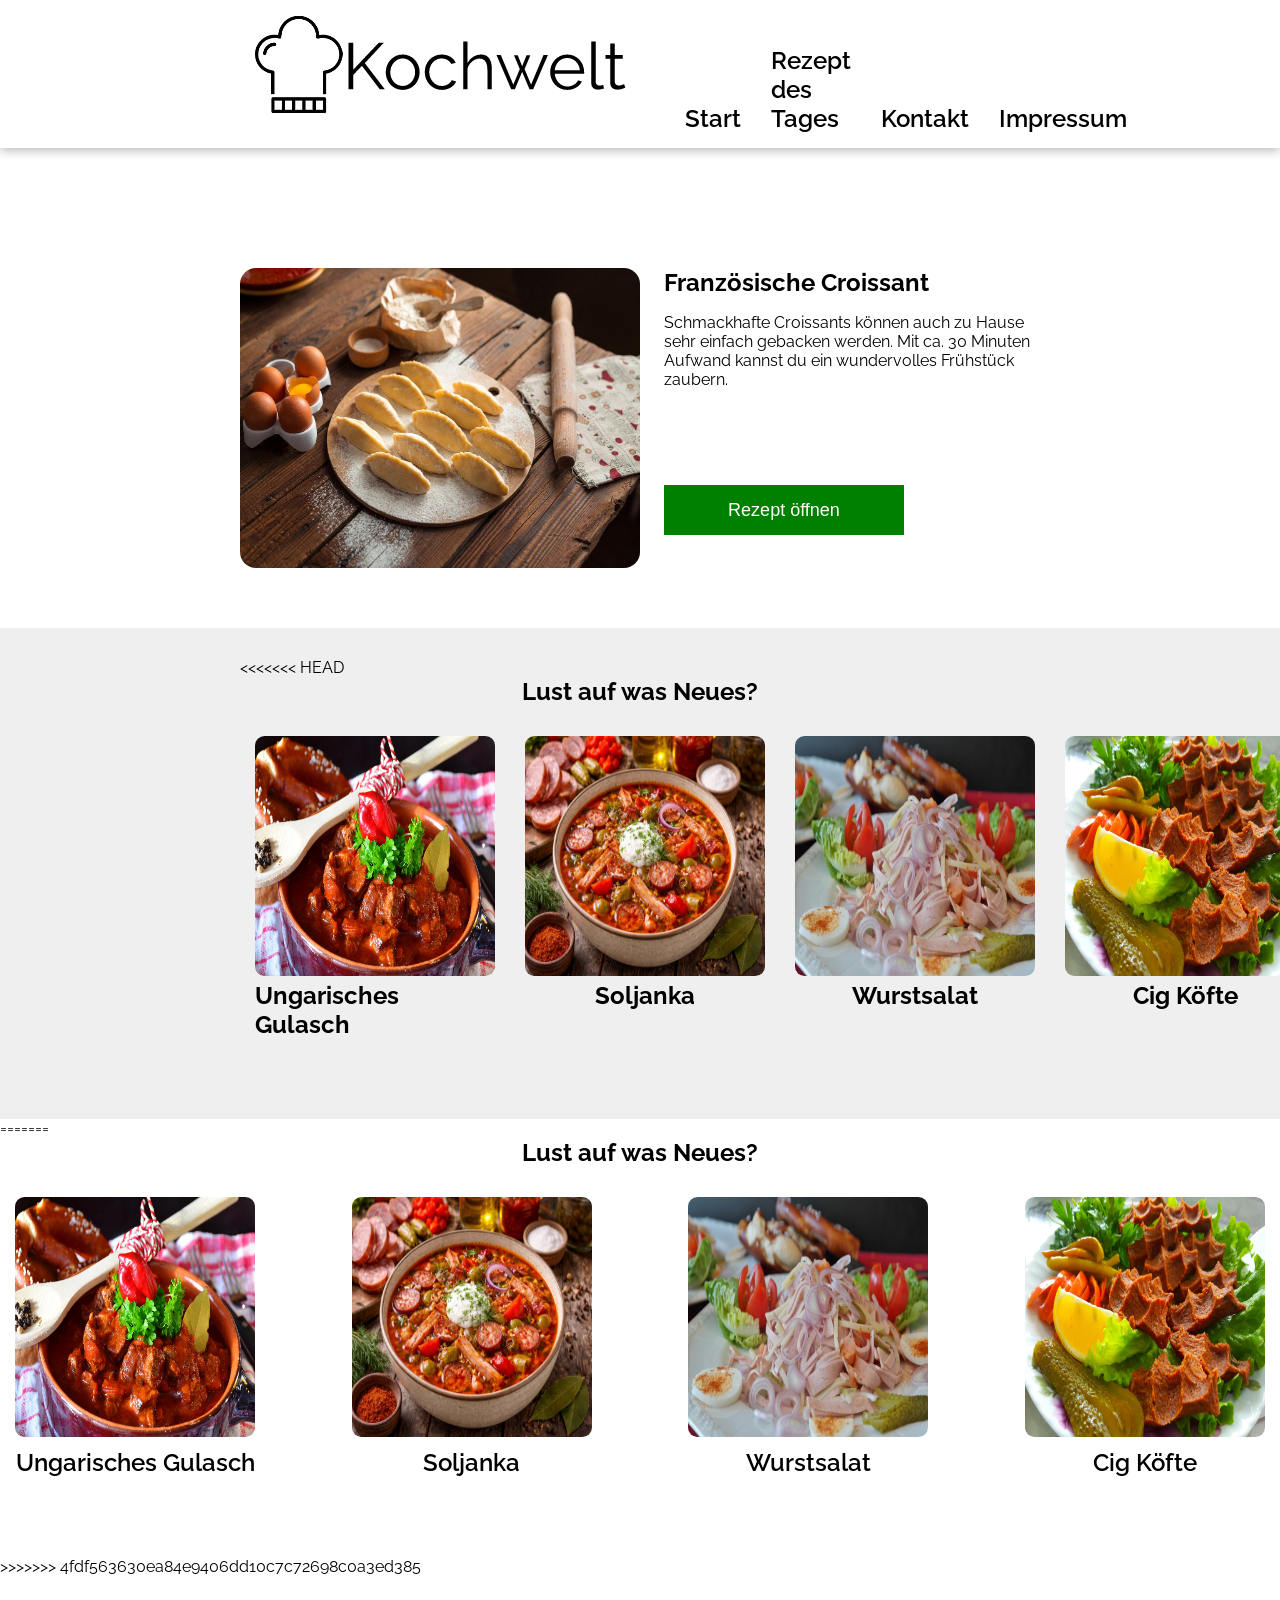
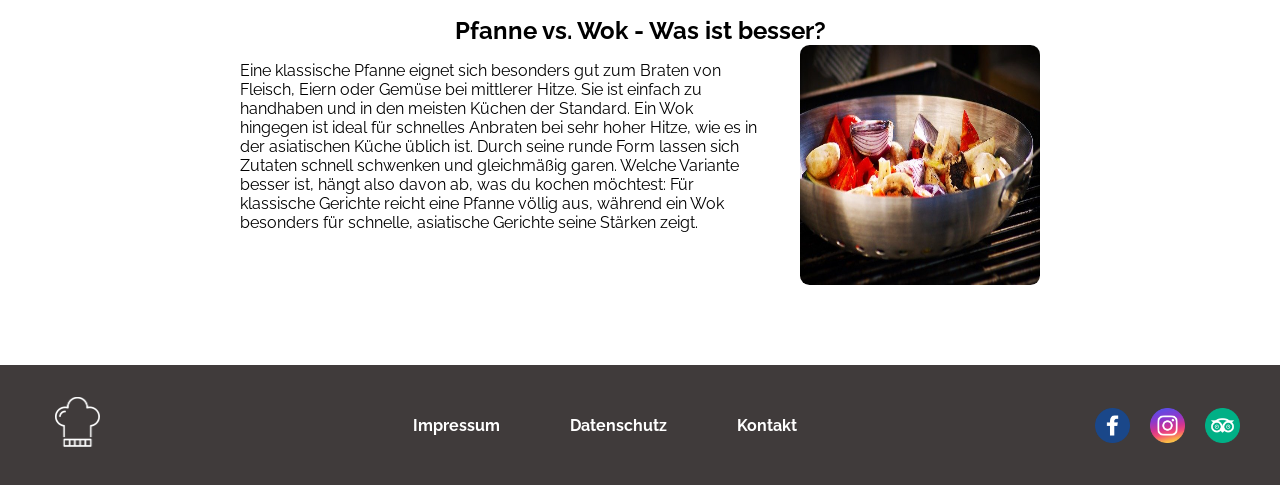
<file: index.html>
<!DOCTYPE html>
<html lang="de">

<head>
    <meta charset="UTF-8">
    <meta name="viewport" content="width=device-width, initial-scale=1.0">
    <link rel="icon" type="image/png" href="./img/logo_small.png">
    <link rel="stylesheet" href="./css/style.css">
    <script src="./js/script.js" defer></script>
    <link rel="shortcut icon" type="image/x-icon" href="./img/logo_small.png">
    <title>Kochwelt</title>


</head>

<body>
    <!----Header Container-->
    <div id="header"></div>
    

    <main> <!--Muss Main nicht über ganze Mainsection?--> <!---Main geht immer erst vor dem Footer zu-->
        <div class="croissant">
            <img src="./img/croissant.jpg" alt="">
            <div class="main-rezept">
                <h2>Französische Croissant</h2>
                <p class="main-recepie-text">Schmackhafte Croissants können auch zu Hause sehr einfach gebacken werden. Mit ca. 30 Minuten Aufwand
                    kannst du ein wundervolles Frühstück zaubern.</p>

                <button class="green-button" onclick="window.location.href='daily_recipe.html'">
  Rezept öffnen
</button>
            </div>
        </div>
    </main>

    <section class="recepie_container">
<<<<<<< HEAD
  <h2 class="recepie_new_headline">Lust auf was Neues?</h2>

  <div class="recepie_choices">

    <a href="gulasch.html" class="recepie_img">
      <img class="img_form" src="./img/ungarisch-gulasch.jpg" alt="Ungarisches Gulasch">
      <span>Ungarisches Gulasch</span>
    </a>

    <a href="soljanka.html" class="recepie_img">
      <img class="img_form" src="./img/soljanka img.png" alt="Soljanka">
      <span>Soljanka</span>
    </a>

    <a href="wurstsalat.html" class="recepie_img">
      <img class="img_form" src="./img/sausage_salad.jpg" alt="Wurstsalat">
      <span>Wurstsalat</span>
    </a>

    <a href="cig-koefte.html" class="recepie_img">
      <img class="img_form" src="./img/img-köfte.jpg" alt="Cig Köfte">
      <span>Cig Köfte</span>
    </a>

  </div>
</section>
=======
        <h2 class="recepie_new_headline">Lust auf was Neues?</h2>
        <div class="recepie_choices">
            <div class="recepie_img">
                <a href="./bergmueller.html"><img class="img_form" src="./img/ungarisch-gulasch.jpg" alt="img Ungarisches Gulasch"></a>
                <a href="./bergmueller.html"><span>Ungarisches Gulasch</span></a>
            </div>
            <div class="recepie_img">
                <a href="./soljnaka_maehling.html"><img class="img_form" src="./img/soljanka img.png" alt="img Soljanka"></a>
                <a href="./soljnaka_maehling.html"><span>Soljanka</span></a>
            </div>
            <div class="recepie_img">
                <a href="./sausage_salad_christian.html"><img class="img_form" src="./img/sausage_salad.jpg" alt="img Wurstsalat"></a>
                <a href="./sausage_salad_christian.html"><span>Wurstsalat</span></a>
            </div>
            <div class="recepie_img">
                <a href="./Cig_Koefte_Merscher.html"><img class="img_form" src="./img/img-köfte.jpg" alt="img Cig koefte"></a>
                <a href="./Cig_Koefte_Merscher.html"><span>Cig Köfte</span></a>
            </div>
        </div>
    </section>
>>>>>>> 4fdf563630ea84e9406dd10c7c72698c0a3ed385

    <section class="compare_container">
        <h2 class="compare_headline">Pfanne vs. Wok - Was ist besser?</h2>
        <div class="compare_info">
            <p>Eine klassische Pfanne eignet sich besonders gut zum Braten von Fleisch, Eiern oder Gemüse bei mittlerer
                Hitze. Sie ist einfach zu handhaben und in den meisten Küchen der Standard. Ein Wok hingegen ist ideal
                für
                schnelles Anbraten bei sehr hoher Hitze, wie es in der asiatischen Küche üblich ist. Durch seine runde
                Form
                lassen sich Zutaten schnell schwenken und gleichmäßig garen.

                Welche Variante besser ist, hängt also davon ab, was du kochen möchtest: Für klassische Gerichte reicht
                eine
                Pfanne völlig aus, während ein Wok besonders für schnelle, asiatische Gerichte seine Stärken zeigt.</p>
            <img class="img_form" src="./img/wok.jpg" alt="">
        </div>
    </section>
    <!----Footer Container-->
    <div id="footer"></div>
</body>

</html>
</file>
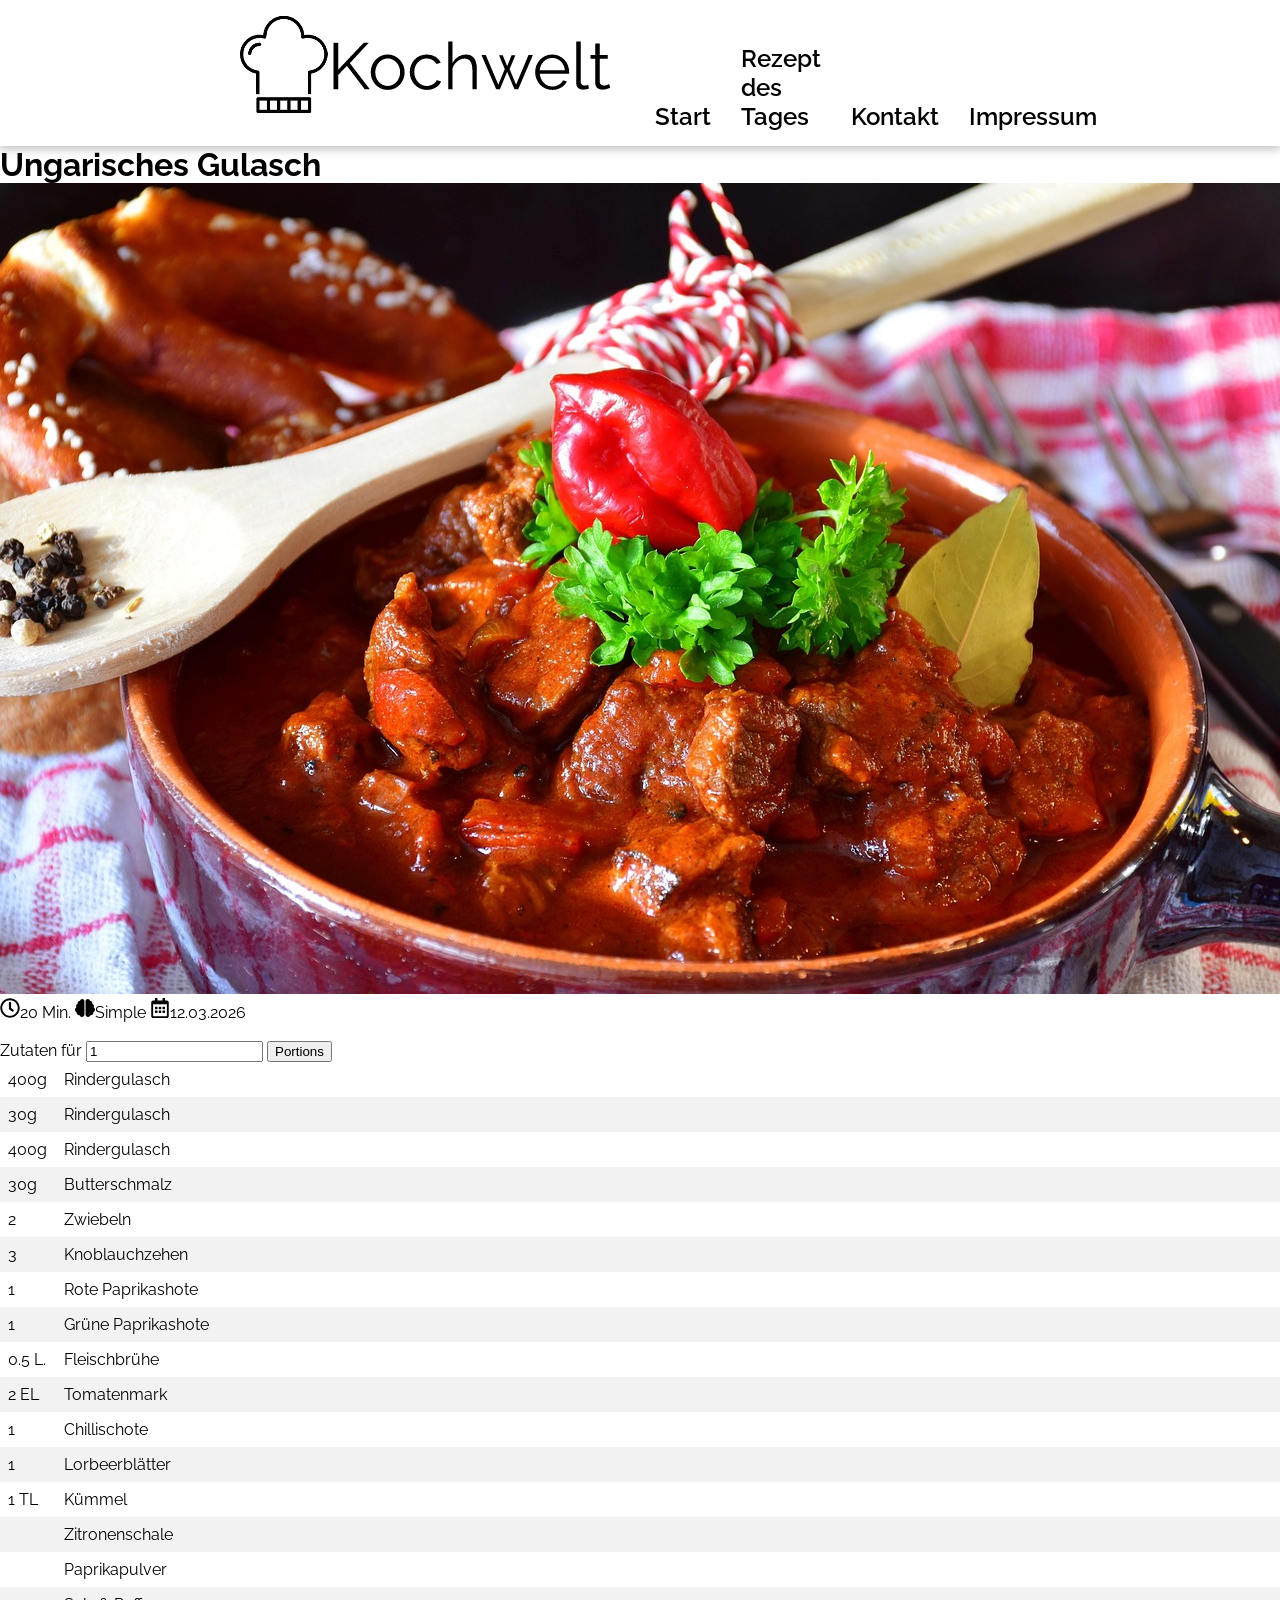
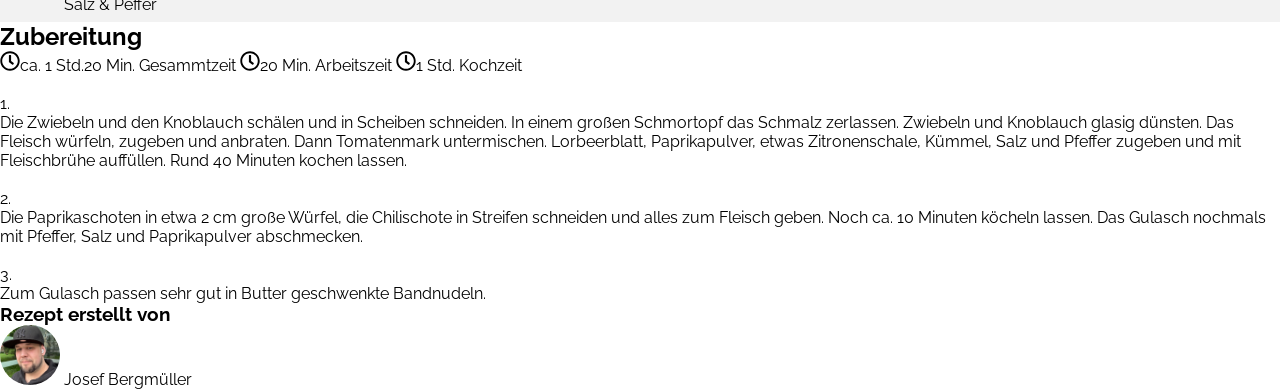
<file: bergmueller.html>
<!DOCTYPE html>
<html lang="de">

<head>
    <meta charset="UTF-8">
    <meta name="viewport" content="width=device-width, initial-scale=1.0">
    <link rel="icon" type="image/png" href="./img/logo_small.png">
    <link rel="stylesheet" href="./css/style.css">
    <script src="./js/script.js" defer></script>
    <title>Bergmüller</title>
</head>

<body>
    <header class="header-container">
        <div class="nav-conteiner">
            <img src="./img/logo-2.png" alt="Kochwelt-Logo">
        </div>

        <nav class="nav-menu">
            <a href="">Start</a>
            <a href="">Rezept des Tages</a>
            <a href="">Kontakt</a>
            <a href="">Impressum</a>
        </nav>
    </header>

    <h1>Ungarisches Gulasch</h1>

    <img src="./img/ungarisch-gulasch.jpg" alt="Gulasch-Bild">

    <div>
        <span><img src="./img/icons/clock-regular.svg" alt="">20 Min.</span>
        <span><img src="./img/icons/brain-solid.svg" alt="">Simple</span>
        <span><img src="./img/icons/calendar-alt-regular.svg" alt="">12.03.2026</span>
    </div>
    <br>
    <div>
        <label for="portions"> Zutaten für</label>
        <input type="nubmer" id="portions" min="1" max="20" value="1" required>
        <button onclick="calculatePortion(event)" type="submit">Portions</button>
        <span id="error"></span>
    </div>
    <table class="zutaten-table" id="ingredientTable">
        <tr>
            <td>400g</td>
            <td>Rindergulasch</td>
        </tr>
        <tr>
            <td> 30g</td>
            <td>Rindergulasch</td>
        </tr>
        <tr>
            <td>400g</td>
            <td>Rindergulasch</td>
        </tr>    
        <tr>
            <td>30g</td>
            <td>Butterschmalz</td>
        </tr>
        <tr>
            <td>2</td>
            <td>Zwiebeln</td>
        </tr>
        <tr>
            <td>3</td>
            <td>Knoblauchzehen</td>
        </tr>
        <tr>
            <td>1</td>
            <td>Rote Paprikashote</td>
        </tr>
        <tr>
            <td>1</td>
            <td>Grüne Paprikashote</td>
        </tr>
        <tr>
            <td>0.5 L.</td>
            <td>Fleischbrühe</td>
        </tr>
        <tr>
            <td>2 EL</td>
            <td>Tomatenmark</td>
        </tr>
        <tr>
            <td>1</td>
            <td>Chillischote</td>
        </tr>
        <tr>
            <td>1</td>
            <td>Lorbeerblätter</td>
        </tr>
        <tr>
            <td>1 TL</td>
            <td>Kümmel</td>
        </tr>
        <tr>
            <td></td>
            <td>Zitronenschale</td>
        </tr>
        <tr>
            <td></td>
            <td>Paprikapulver</td>
        </tr>
        <tr>
            <td></td>
            <td>Salz & Peffer</td>
        </tr>
    </table>

    <h2>Zubereitung</h2>

    <div>
        <span><img src="./img/icons/clock-regular.svg" alt="">ca. 1 Std.20 Min. Gesammtzeit</span>
        <span><img src="./img/icons/clock-regular.svg" alt="">20 Min. Arbeitszeit</span>
        <span><img src="./img/icons/clock-regular.svg" alt="">1 Std. Kochzeit</span>
    </div>
<br>
    <div>
        <span>
            1. <br>
            Die Zwiebeln und den Knoblauch schälen und in Scheiben schneiden. In einem großen Schmortopf das Schmalz
            zerlassen. Zwiebeln und Knoblauch glasig dünsten. Das Fleisch würfeln, zugeben und anbraten. Dann
            Tomatenmark
            untermischen. Lorbeerblatt, Paprikapulver, etwas Zitronenschale, Kümmel, Salz und Pfeffer zugeben und mit
            Fleischbrühe auffüllen. Rund 40 Minuten kochen lassen.
        </span>
        <br><br>
        <span>
            2. <br>
            Die Paprikaschoten in etwa 2 cm große Würfel, die Chilischote in Streifen schneiden und alles zum Fleisch
            geben.
            Noch ca. 10 Minuten köcheln lassen. Das Gulasch nochmals mit Pfeffer, Salz und Paprikapulver abschmecken.
        </span>
        <br><br>
        <span>
            3. <br>
            Zum Gulasch passen sehr gut in Butter geschwenkte Bandnudeln.
        </span>
    </div>

    <h3>Rezept erstellt von</h3>

    <div>
        <img class="avatar" src="./img/josef.jpg" alt="Josef Bergmüller Foto">
        <span>Josef Bergmüller</span>
    </div>

</body>

</html>
</file>
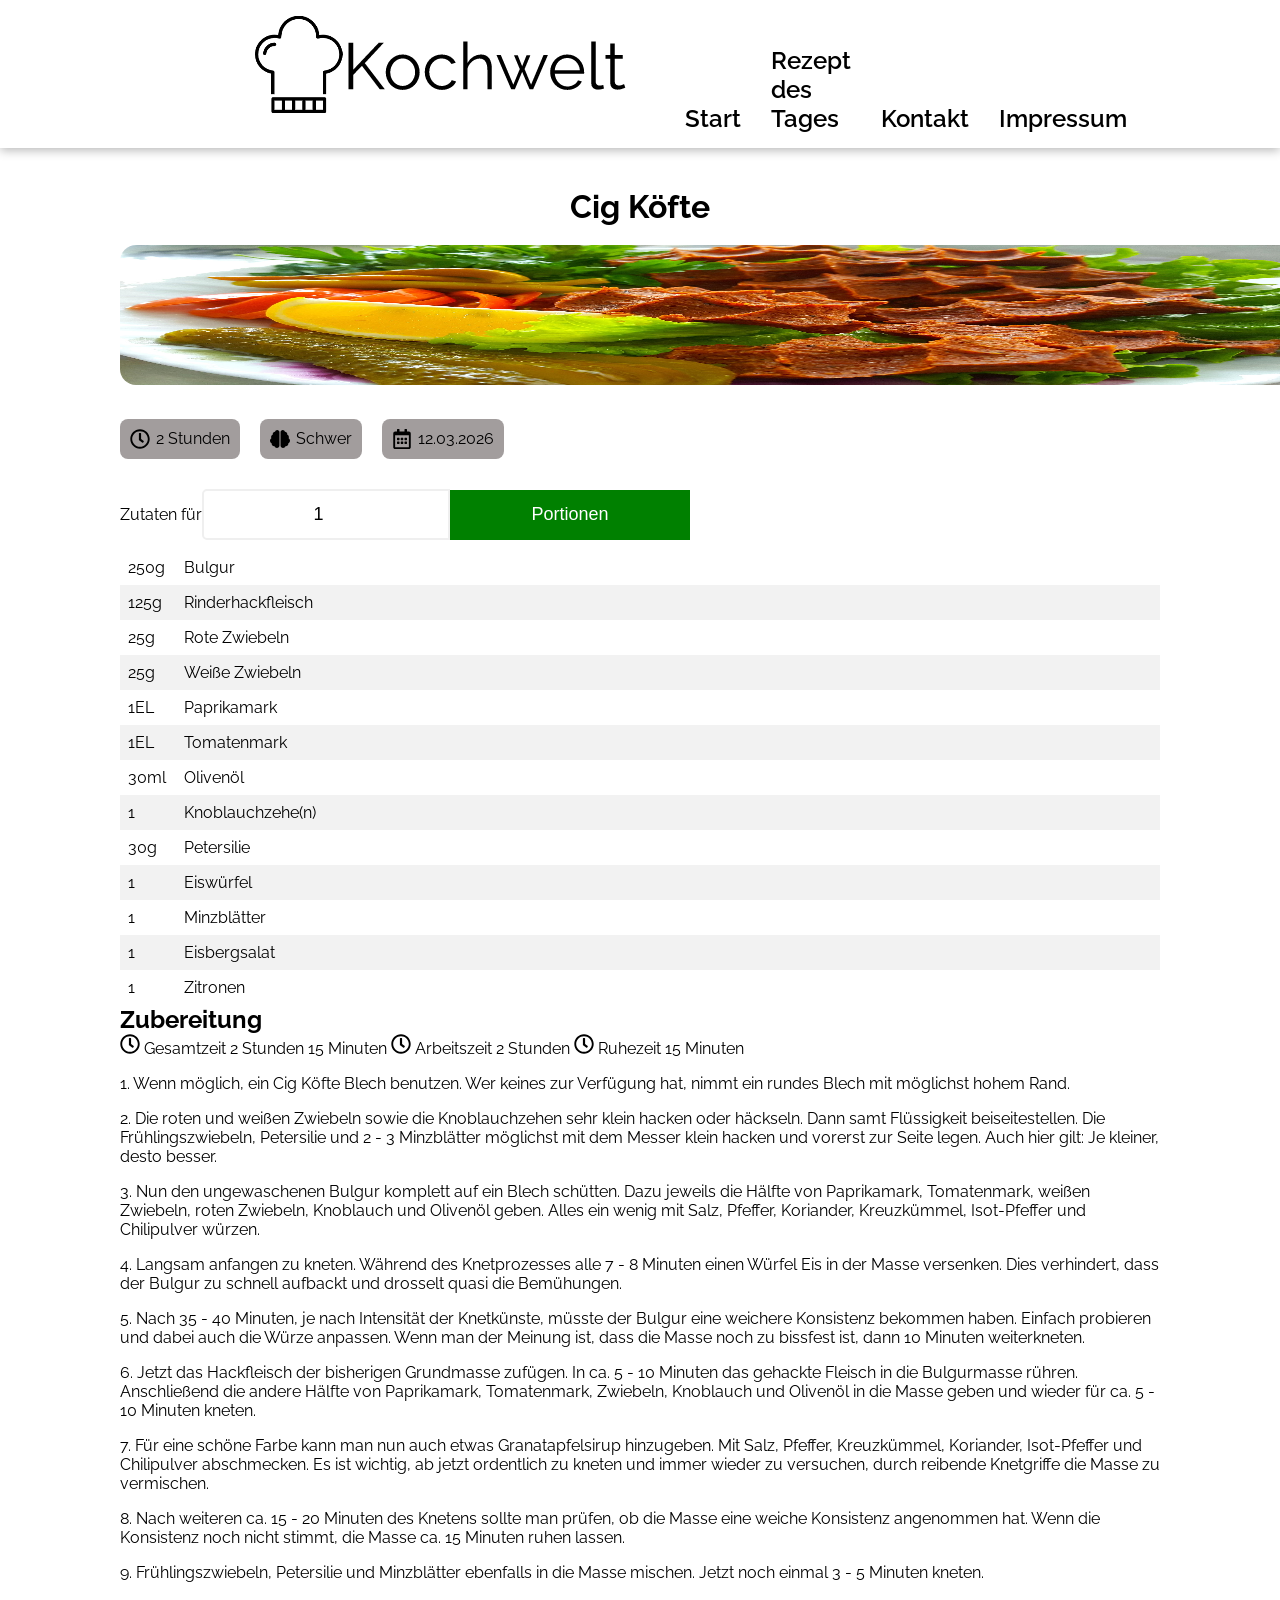
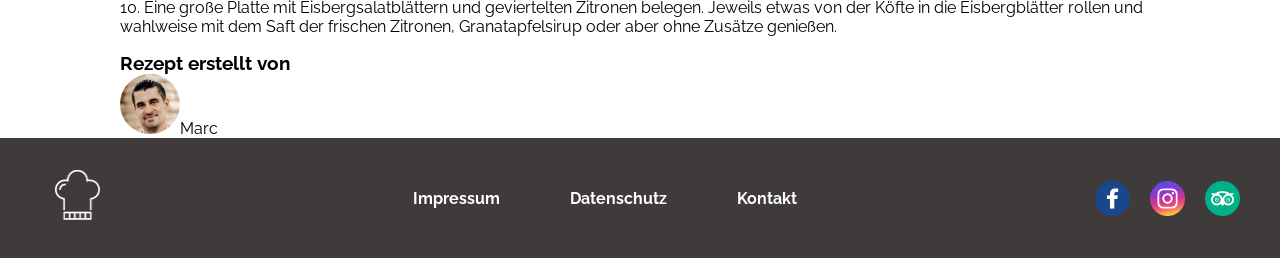
<file: Cig_Koefte_Merscher.html>
<!DOCTYPE html>
<html lang="de">

<head>
    <meta charset="UTF-8">
    <meta name="viewport" content="width=device-width, initial-scale=1.0">
    <link rel="stylesheet" href="./css/style.css">
    <script src="./js/script.js" defer></script>
    <title>Cig Köfte</title>
</head>

<body>

    <!----Header Container-->
    <div id="header"></div>



    <div class="main-own-recepie">
        <h1 class="own-recepie-headline">Cig Köfte</h1>
        <div>
            <img class="own-recepie-img" class="img-koefte" src="./img/img-köfte.jpg" alt="pic Rezept">
        </div>
        <div class="mini-icons-container-zutaten">
            <span class="mini-icons"><img class="mini-icons-img" src="./img/icons/clock-regular.svg" alt=""> 2
                Stunden</span>
            <span class="mini-icons"><img src="./img/icons/brain-solid.svg" alt=""> Schwer</span>
            <span class="mini-icons"><img src="./img/icons/calendar-alt-regular.svg" alt=""> 12.03.2026</span>
        </div>
    </div>




    <div class="table-container">

        <div class="zutaten-container">
            <label for="portions">Zutaten für</label>
            <input class="input-portions" type="number" id="portions" min="1" max="20" value="1" required>
            <button class="green-button" onclick="calculatePortion(event)" type="submit">Portionen</button>
            <span id="error"></span>
        </div>
        <table class="zutaten-table" id="ingredientTable">
            <tr>
                <td>250g</td>
                <td>Bulgur</td>
            </tr>
            <tr>
                <td>125g</td>
                <td>Rinderhackfleisch</td>
            </tr>
            <tr>
                <td>25g</td>
                <td>Rote Zwiebeln</td>
            </tr>
            <tr>
                <td>25g</td>
                <td>Weiße Zwiebeln</td>
            </tr>
            <tr>
                <td>1EL</td>
                <td>Paprikamark</td>
            </tr>
            <tr>
                <td>1EL</td>
                <td>Tomatenmark</td>
            </tr>
            <tr>
                <td>30ml</td>
                <td>Olivenöl</td>
            </tr>
            <tr>
                <td>1</td>
                <td>Knoblauchzehe(n)</td>
            </tr>
            <tr>
                <td>30g</td>
                <td>Petersilie</td>
            </tr>
            <tr>
                <td>1</td>
                <td>Eiswürfel</td>
            </tr>
            <tr>
                <td>1</td>
                <td>Minzblätter</td>
            </tr>
            <tr>
                <td>1</td>
                <td>Eisbergsalat</td>
            </tr>
            <tr>
                <td>1</td>
                <td>Zitronen</td>
            </tr>
        </table>
    </div>

    <div class="preparation-container">
        <h2>Zubereitung</h2>

        <span><img src="./img/icons/clock-regular.svg" alt=""> Gesamtzeit 2 Stunden 15 Minuten</span>
        <span><img src="./img/icons/clock-regular.svg" alt=""> Arbeitszeit 2 Stunden </span>
        <span><img src="./img/icons/clock-regular.svg" alt=""> Ruhezeit 15 Minuten</span>


        <div>
            <p>
                1. Wenn möglich, ein Cig Köfte Blech benutzen. Wer keines zur Verfügung hat, nimmt ein rundes Blech mit
                möglichst hohem Rand.
            </p>
            <p>
                2. Die roten und weißen Zwiebeln sowie die Knoblauchzehen sehr klein hacken oder häckseln.
                Dann samt Flüssigkeit beiseitestellen. Die Frühlingszwiebeln, Petersilie und 2 - 3 Minzblätter möglichst
                mit
                dem Messer klein hacken und vorerst zur Seite legen. Auch hier gilt: Je kleiner, desto besser.
            </p>
            <p>
                3. Nun den ungewaschenen Bulgur komplett auf ein Blech schütten. Dazu jeweils die Hälfte von
                Paprikamark,
                Tomatenmark, weißen Zwiebeln, roten Zwiebeln, Knoblauch und Olivenöl geben. Alles ein wenig mit Salz,
                Pfeffer,
                Koriander, Kreuzkümmel, Isot-Pfeffer und Chilipulver würzen.
            </p>
            <p>
                4. Langsam anfangen zu kneten. Während des Knetprozesses alle 7 - 8 Minuten einen Würfel Eis in der
                Masse
                versenken. Dies verhindert, dass der Bulgur zu schnell aufbackt und drosselt quasi die Bemühungen.
            </p>
            <p>
                5. Nach 35 - 40 Minuten, je nach Intensität der Knetkünste, müsste der Bulgur eine weichere Konsistenz
                bekommen
                haben. Einfach probieren und dabei auch die Würze anpassen. Wenn man der Meinung ist, dass die Masse
                noch zu
                bissfest ist, dann 10 Minuten weiterkneten.
            </p>
            <p>
                6. Jetzt das Hackfleisch der bisherigen Grundmasse zufügen. In ca. 5 - 10 Minuten das gehackte Fleisch
                in die
                Bulgurmasse rühren. Anschließend die andere Hälfte von Paprikamark, Tomatenmark, Zwiebeln, Knoblauch und
                Olivenöl in die Masse geben und wieder für ca. 5 - 10 Minuten kneten.
            </p>
            <p>
                7. Für eine schöne Farbe kann man nun auch etwas Granatapfelsirup hinzugeben. Mit Salz, Pfeffer,
                Kreuzkümmel,
                Koriander, Isot-Pfeffer und Chilipulver abschmecken. Es ist wichtig, ab jetzt ordentlich zu kneten und
                immer
                wieder zu versuchen, durch reibende Knetgriffe die Masse zu vermischen.
            </p>
            <p>
                8. Nach weiteren ca. 15 - 20 Minuten des Knetens sollte man prüfen, ob die Masse eine weiche Konsistenz
                angenommen hat. Wenn die Konsistenz noch nicht stimmt, die Masse ca. 15 Minuten ruhen lassen.
            </p>
            <p>
                9. Frühlingszwiebeln, Petersilie und Minzblätter ebenfalls in die Masse mischen. Jetzt noch einmal 3 - 5
                Minuten
                kneten.
            </p>
            <p>
                10. Eine große Platte mit Eisbergsalatblättern und geviertelten Zitronen belegen. Jeweils etwas von der
                Köfte
                in
                die Eisbergblätter rollen und wahlweise mit dem Saft der frischen Zitronen, Granatapfelsirup oder aber
                ohne
                Zusätze genießen.
            </p>
        </div>

        <h3>Rezept erstellt von</h3>

        <span><img class="avatar" src="./img/merscher.png" alt="">Marc</span>

    </div>

    <!----Footer Container-->
    <div id="footer"></div>


</body>

</html>
</file>
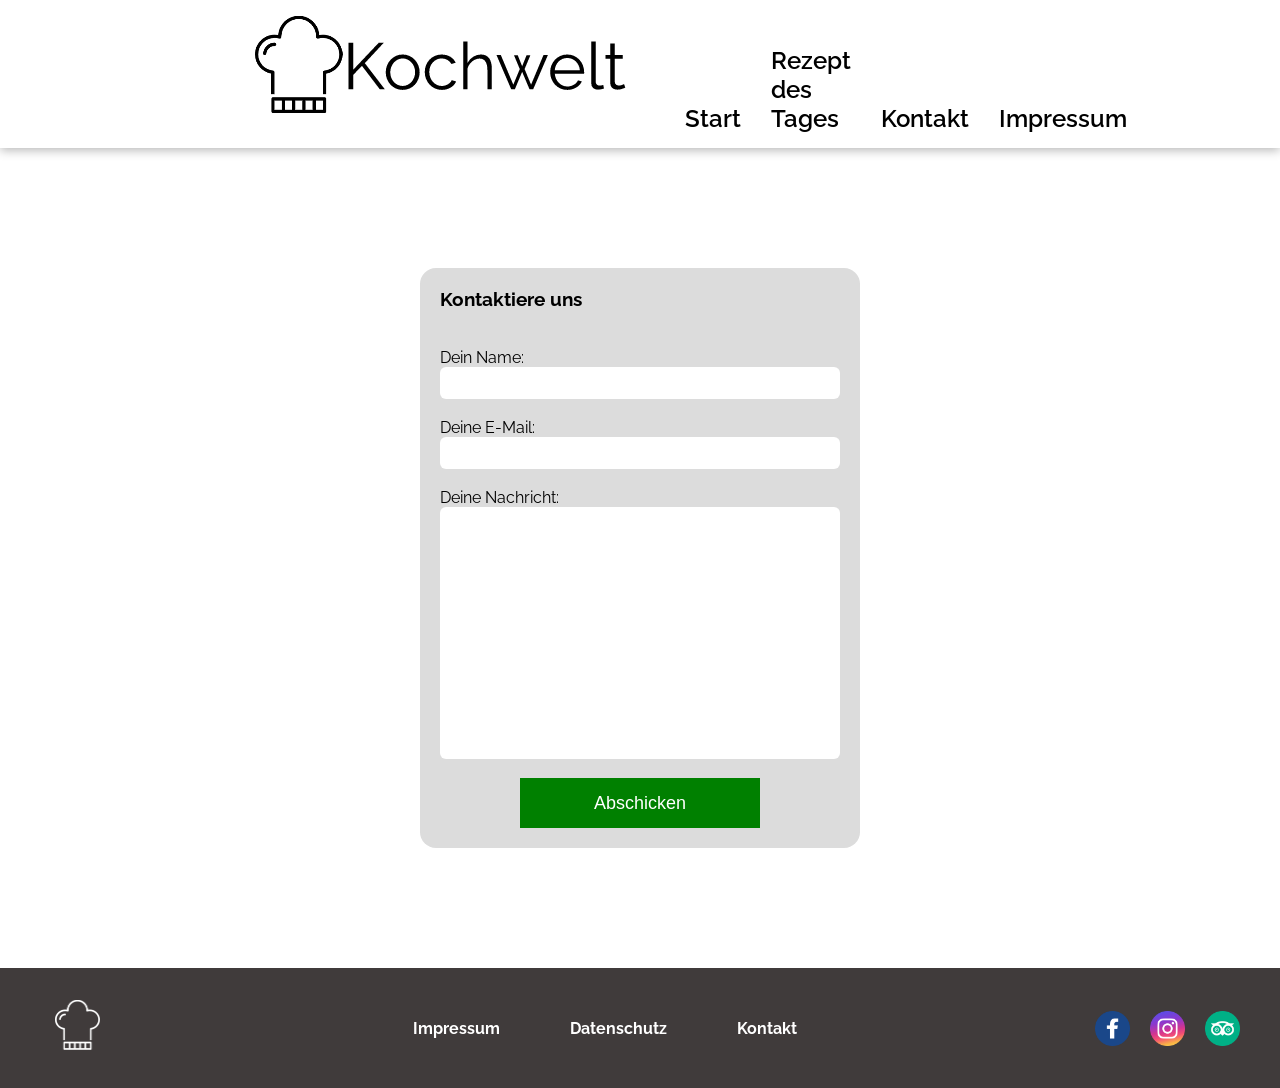
<file: contact.html>
<!DOCTYPE html>
<html lang="de">

<head>
    <meta charset="UTF-8">
    <meta name="viewport" content="width=device-width, initial-scale=1.0">
    <link rel="icon" type="image/png" href="./img/logo_small.png">
    <link rel="stylesheet" href="./css/style.css">
    <script src="./js/script.js" defer></script>
    <title>Kontaktformular</title>
</head>

<body>
    <!----Header Container-->
    <div id="header"></div>

    <main class="contact-main-container">
        <form class="contact-container" onsubmit="sendMail(event)">
            <h3>Kontaktiere uns</h3> <br> <br>
            <label for="name">Dein Name:</label>
            <input class="input-contact" type="text" name="name" required > <br>
            <label for="email">Deine E-Mail:</label>
            <input class="input-contact" type="e-mail" name="email" required> <br>
            <label for="message">Deine Nachricht:</label>
            <input class="input-your-message" name="message" required> <br>
            <div class="commit-button"><button class="green-button" type="submit">Abschicken</button></div>
        </form>
    </main>

    <!----Footer Container-->
    <div id="footer"></div>


</body>

</html>
</file>
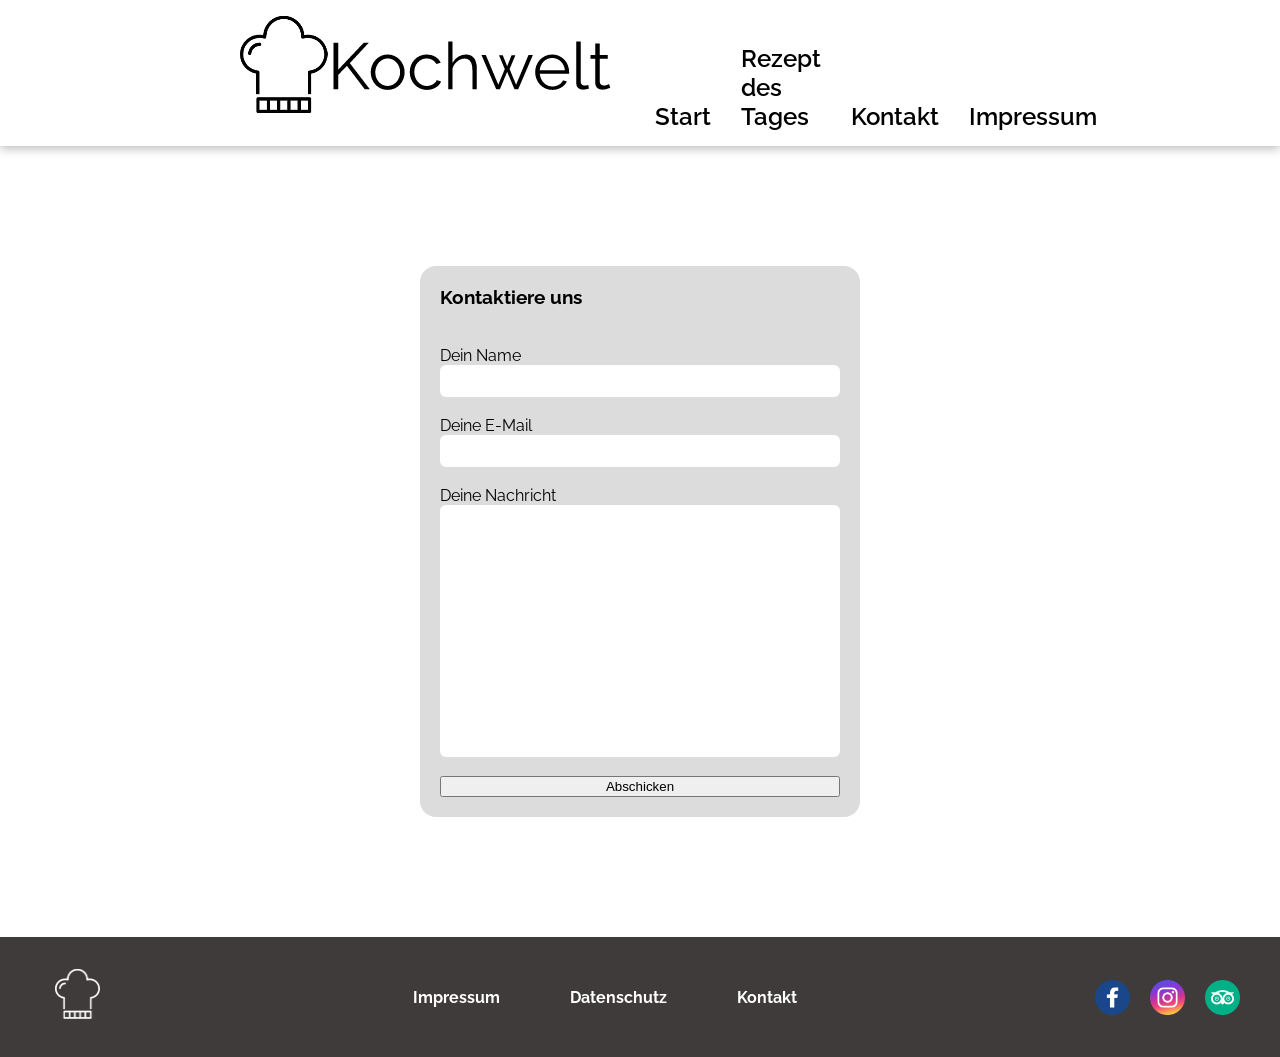
<file: contact_site.html>
<!DOCTYPE html>
<html lang="de">

<head>
    <meta charset="UTF-8">
    <meta name="viewport" content="width=device-width, initial-scale=1.0">
    <link rel="icon" type="image/png" href="./img/logo_small.png">
    <link rel="stylesheet" href="./css/style.css">
    <script src="./js/script.js" defer></script>
    <title>Kontaktformular</title>
</head>

<body>
    <header class="header-container">
        <div class="nav-conteiner">
            <img src="./img/logo-2.png" alt="Kochwelt-Logo">
        </div>

        <nav class="nav-menu">
            <a href="">Start</a>
            <a href="">Rezept des Tages</a>
            <a href="">Kontakt</a>
            <a href="">Impressum</a>
        </nav>
    </header>

    <main class="contact-main-container">
        <div class="contact-container">
            <h3>Kontaktiere uns</h3> <br> <br>
            <label for="name">Dein Name</label>
            <input class="input-contact" type="text" name="name" id="name"> <br>
            <label for="email">Deine E-Mail</label>
            <input class="input-contact" type="text" name="email" id="email"> <br>
            <label for="message">Deine Nachricht</label>
            <input class="input-your-message" type="text" name="message" id="message"> <br>
            <button>Abschicken</button>
        </div>
    </main>

    <footer class="footer-container">
        <div class="footer-container-footer">

            <div class="footer-left">
                <a href="./index.html">
                    <img src="./img/logo_small.png" alt="Kochwelt Logo">
                </a>
            </div>

            <div class="footer-center">
                <a href="./imprint.html">Impressum</a>
                <a href="./privacy_policy.html">Datenschutz</a>
                <a href="./contact.html">Kontakt</a>
            </div>

            <div class="footer-right">
                <img src="./img/facebook_logo.png" alt="Facebook">
                <img src="./img/instagrram_logo.png" alt="Instagram">
                <img src="./img/tripadvisor_logo.png" alt="Tripadvisor">
            </div>

        </div>
    </footer>

</body>

</html>
</file>
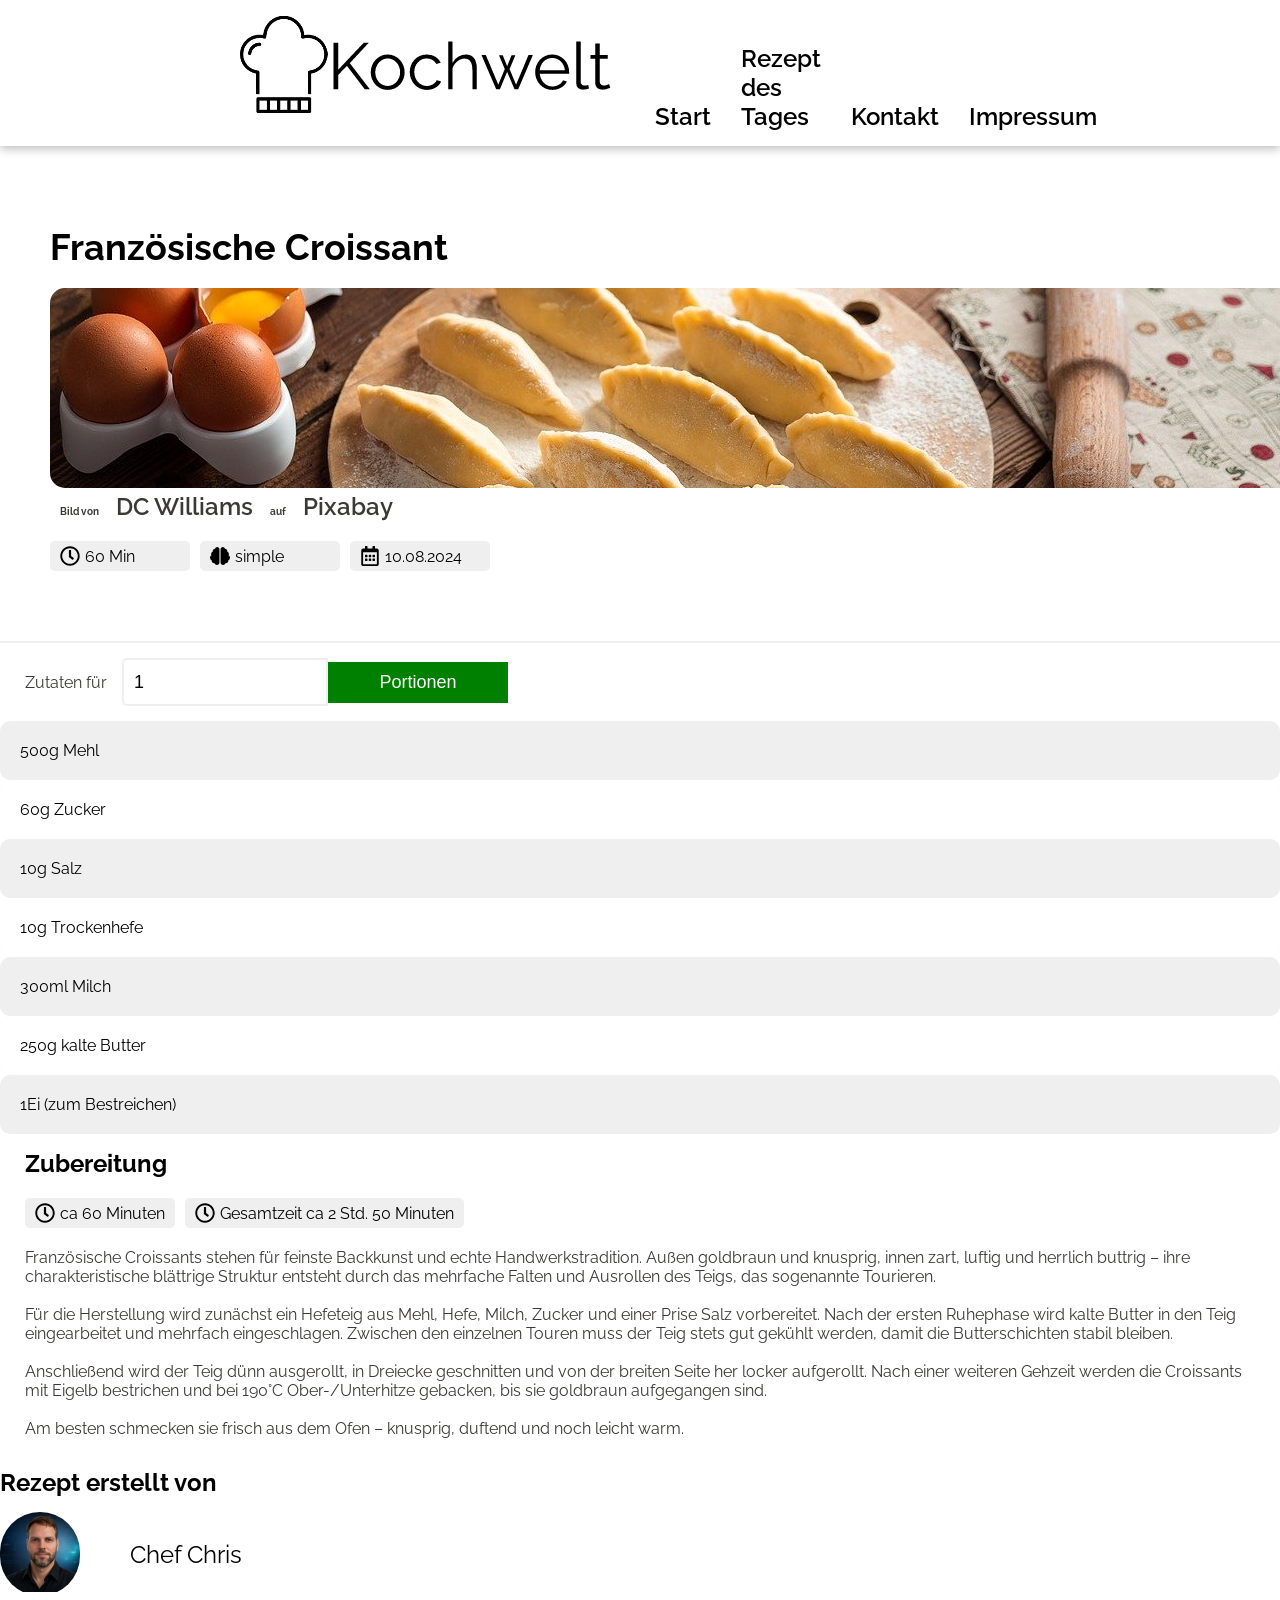
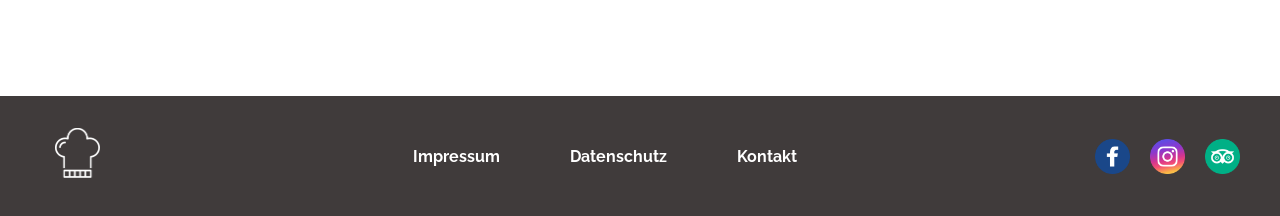
<file: daily_recipe.html>
<!doctype html>
<html lang="de">

<head>
  <meta charset="UTF-8" />
  <meta name="viewport" content="width=device-width, initial-scale=1.0" />
  <link rel="stylesheet" href="./css/style.css" />
  <link rel="icon" href="./img/icons/fav.ico" type="image/x-icon" />
  <script src="./js/script.js" defer></script>
  <title>Kochwelt - Französische Croissant</title>
</head>

<body>
      <header class="header-container">
    <div class="nav-conteiner">
            <img src="./img/logo-2.png" alt="Kochwelt-Logo">
        </div>

        <!--Navigation-->
        <nav class="nav-menu">
            <a href="./index.html">Start</a>
            <a href="./daily_recipe.html">Rezept des Tages</a>
            <a href="./contact.html">Kontakt</a>
            <a href="./impressum.html">Impressum</a>
        </nav>
  </header>
    <!-- Recipe Container -->
    <section class="recipe_container">
      <!-- Recipe -->
      <div class="recipe_container--recipe">
        <div class="recipe_container--recipe--short_info">
          <h1 class="recipe_container--recipe--short_info--heading">
            Französische Croissant
          </h1>
          <img class="recipe_container--recipe--short_info--img" src="./img/croissant.jpg"
            alt="Ein Bild von Französische Croissant" />
          <h6 class="recipe_container--recipe--short_info--img_source">
            Bild von
            <a
              href="https://pixabay.com/de/users/dcwilliams-484788/?utm_source=link-attribution&utm_medium=referral&utm_campaign=image&utm_content=8540696">DC
              Williams</a>
            auf
            <a
              href="https://pixabay.com/de//?utm_source=link-attribution&utm_medium=referral&utm_campaign=image&utm_content=8540696">Pixabay</a>
          </h6>
          <div class="recipe_container--recipe--short_info--details">
            <span class="recipe_container--recipe--short_info--details--box"><img
                class="recipe_container--recipe--short_info--details--box--img" src="./img/icons/clock-regular.svg"
                alt="Clock Logo" />60 Min</span>
            <span class="recipe_container--recipe--short_info--details--box"><img
                class="recipe_container--recipe--short_info--details--box--img" src="./img/icons/brain-solid.svg"
                alt="Brain Logo" />simple</span>
            <span class="recipe_container--recipe--short_info--details--box"><img
                class="recipe_container--recipe--short_info--details--box--img"
                src="./img/icons/calendar-alt-regular.svg" alt="Calendar Logo" />10.08.2024</span>
          </div>
        </div>
      </div>
      <!-- Ingredients Input -->
      <div class="recipe_container--ingredients">
        <form class="recipe_container--ingredients--input">
          <label for="portions">Zutaten für</label>
          <input type="number" id="portions" name="portions" min="1" max="10" value="1" required />
          <button onclick="CalculatePortions(event)" type="submit">
            Portionen
          </button>
          <span id="error-message" class="recipe_container--ingredients--input--error"></span>
        </form>
      </div>
      <!-- Ingredients List -->
      <table class="recipe_container--ingredients_list" id="ingredientsTable">
        <tr>
          <td>500g Mehl</td>
        </tr>
        <tr>
          <td>60g Zucker</td>
        </tr>
        <tr>
          <td>10g Salz</td>
        </tr>
        <tr>
          <td>10g Trockenhefe</td>
        </tr>
        <tr>
          <td>300ml Milch</td>
        </tr>
        <tr>
          <td>250g kalte Butter</td>
        </tr>
        <tr>
          <td>1Ei (zum Bestreichen)</td>
        </tr>
      </table>
      <!-- Preparation -->
      <div class="recipe_container--preparation">
        <div class="recipe_container--preparation--short_info">
          <h2 class="recipe_container--preparation--short_info--heading">
            Zubereitung
          </h2>
          <div class="recipe_container--preparation--short_info--details">
            <span class="recipe_container--preparation--short_info--details--box"><img
                class="recipe_container--preparation--short_info--details--box--img" src="./img/icons/clock-regular.svg"
                alt="Clock Logo" />ca 60 Minuten</span>
            <span class="recipe_container--preparation--short_info--details--box"><img
                class="recipe_container--preparation--short_info--details--box--img" src="./img/icons/clock-regular.svg"
                alt="Clock Logo" />Gesamtzeit ca 2 Std. 50 Minuten</span>
          </div>
        </div>
        <p class="recipe_container--preparation--textarea">
          Französische Croissants stehen für feinste Backkunst und echte
          Handwerkstradition. Außen goldbraun und knusprig, innen zart, luftig
          und herrlich buttrig – ihre charakteristische blättrige Struktur
          entsteht durch das mehrfache Falten und Ausrollen des Teigs, das
          sogenannte Tourieren.

          <br /><br />

          Für die Herstellung wird zunächst ein Hefeteig aus Mehl, Hefe,
          Milch, Zucker und einer Prise Salz vorbereitet. Nach der ersten
          Ruhephase wird kalte Butter in den Teig eingearbeitet und mehrfach
          eingeschlagen. Zwischen den einzelnen Touren muss der Teig stets gut
          gekühlt werden, damit die Butterschichten stabil bleiben.

          <br /><br />

          Anschließend wird der Teig dünn ausgerollt, in Dreiecke geschnitten
          und von der breiten Seite her locker aufgerollt. Nach einer weiteren
          Gehzeit werden die Croissants mit Eigelb bestrichen und bei 190°C
          Ober-/Unterhitze gebacken, bis sie goldbraun aufgegangen sind.

          <br /><br />

          Am besten schmecken sie frisch aus dem Ofen – knusprig, duftend und
          noch leicht warm.
        </p>
      </div>
    </section>
    <!-- Writer Container -->
    <section class="writer_container">
      <div class="writer_container--writer">
        <h3 class="writer_container--writer--heading">Rezept erstellt von</h3>
        <div class="writer_container--writer--person">
          <div class="writer_container--writer--person--img_container">
            <img class="writer_container--writer--person--img_container--img" src="./img/profile_chris.png"
              alt="Bild Autor" />
          </div>
          <span class="writer_container--writer--person--name">
            Chef Chris
          </span>
        </div>
      </div>
    </section>
  </main>
  <!-- Footer Container -->
  <div id="footer"></div>
</body>

</html>
</file>
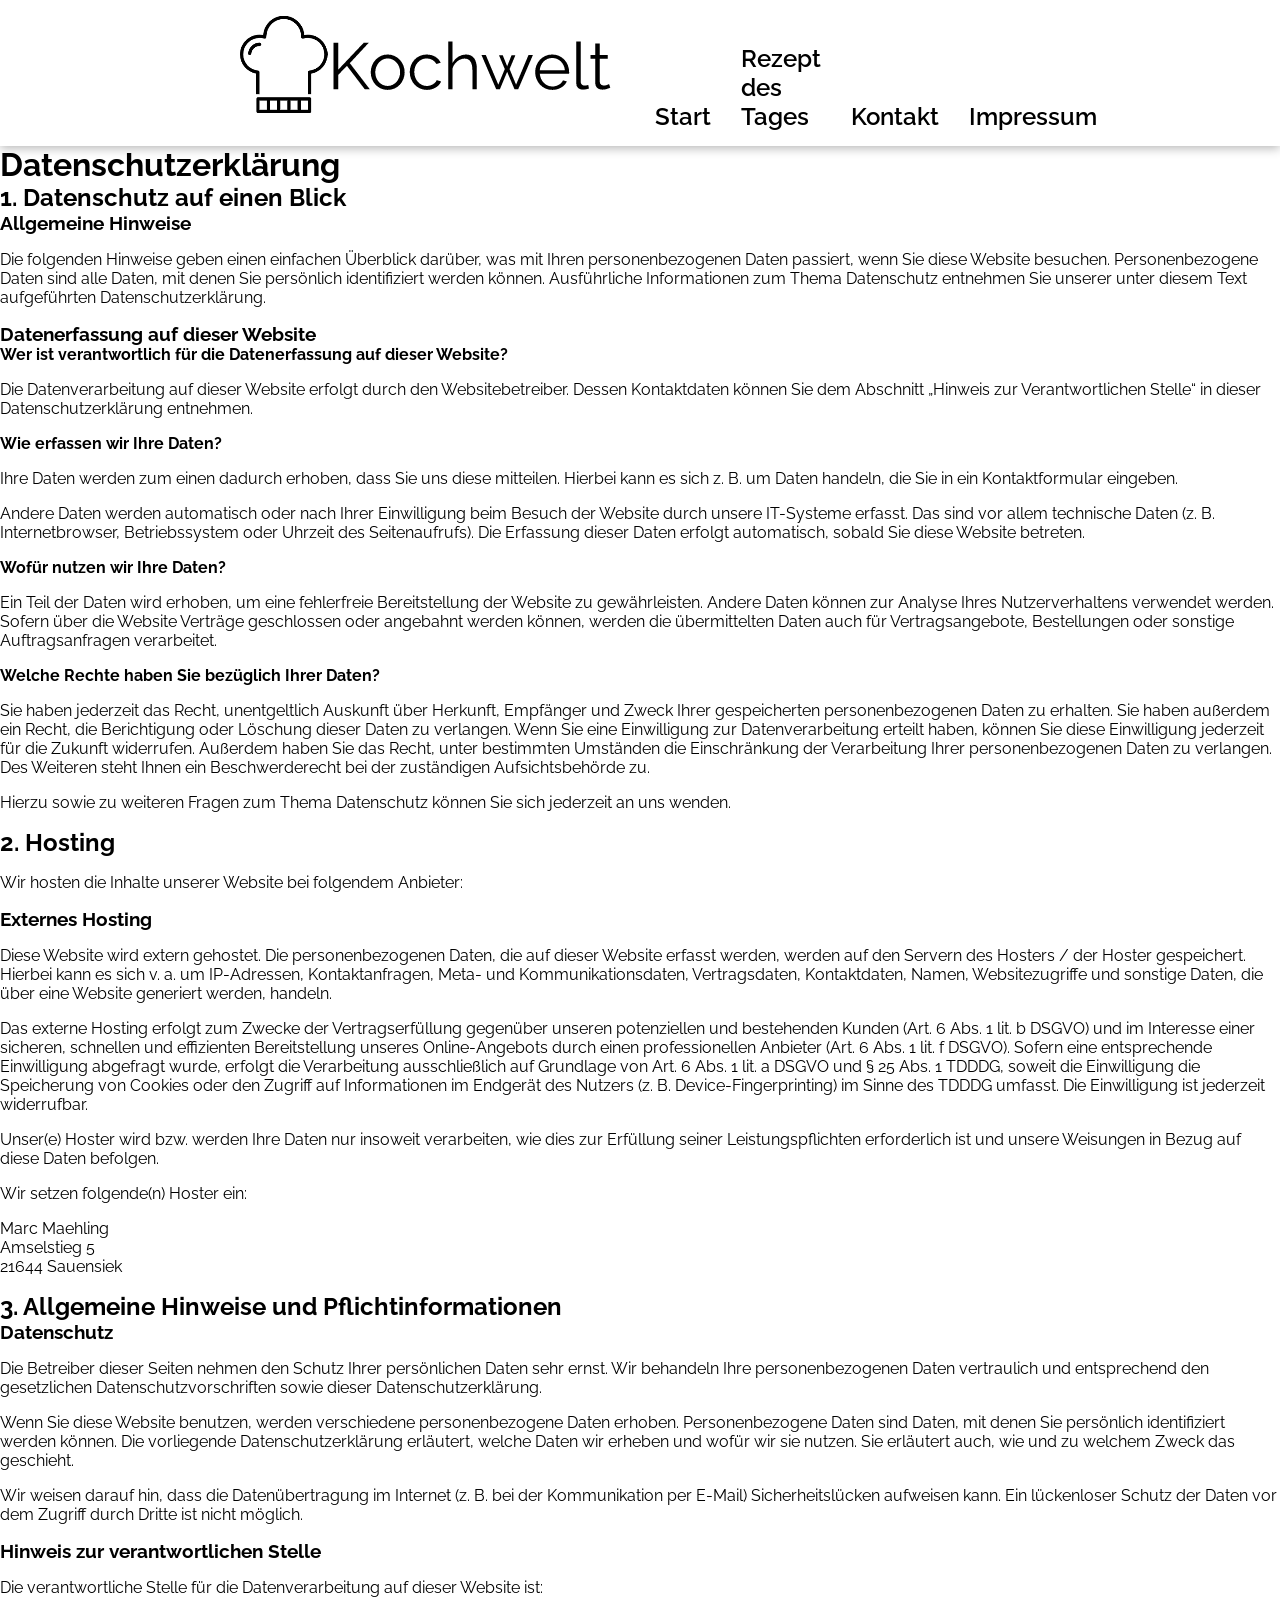
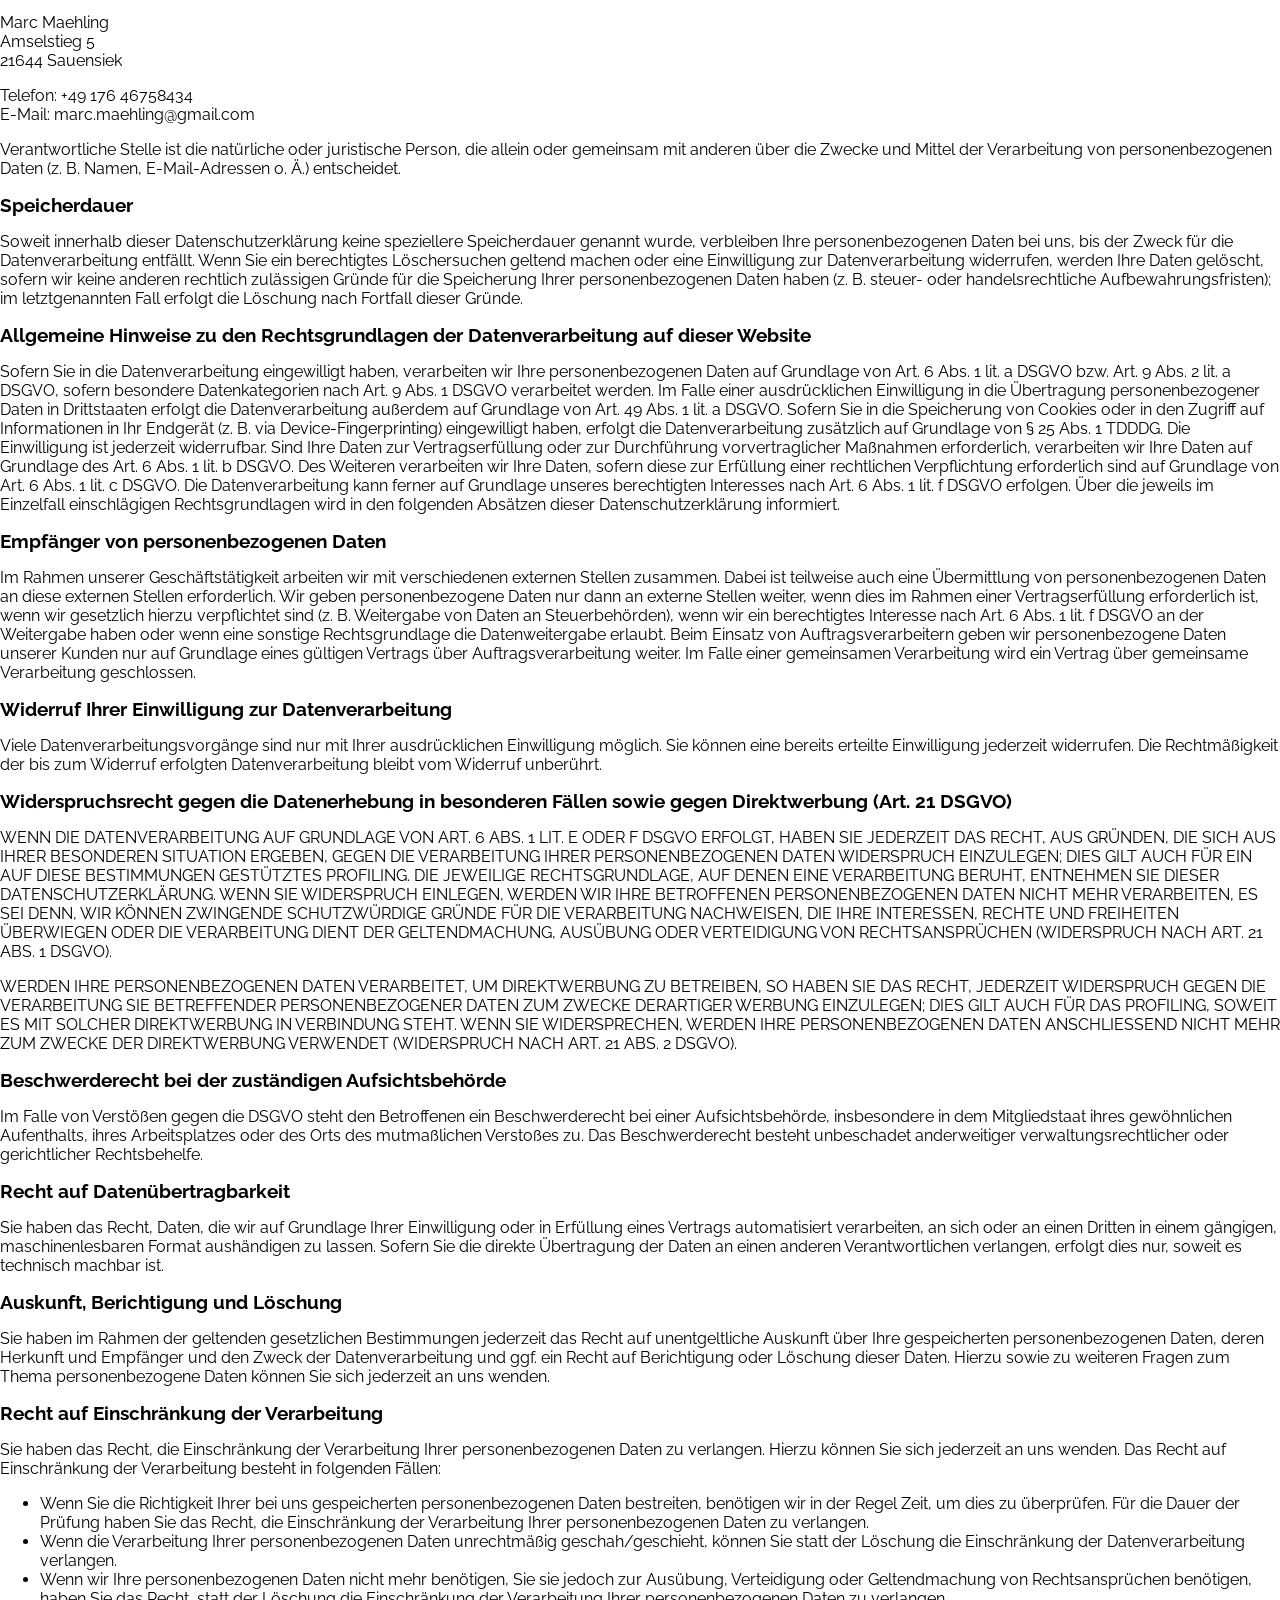
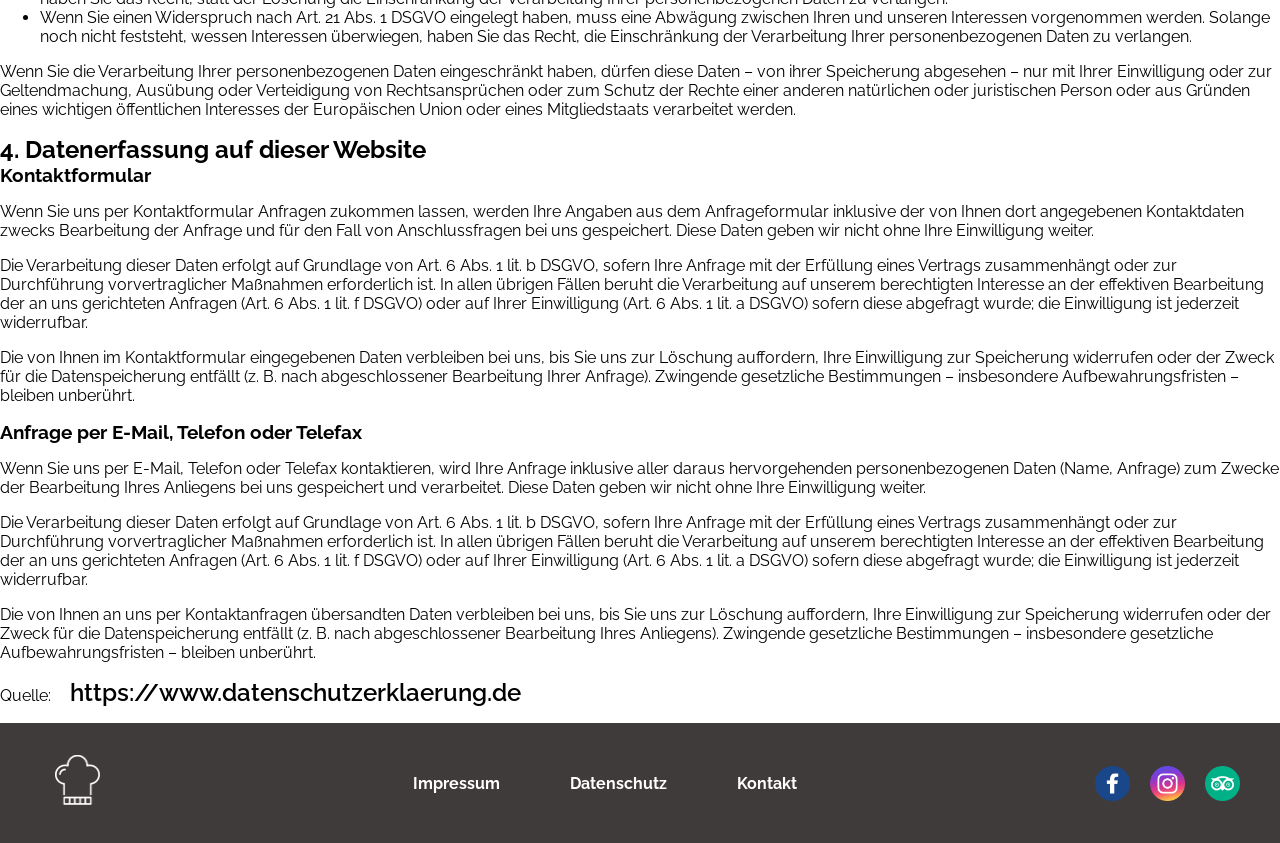
<file: datenschutz.html>
<!doctype html>
<html lang="de">
  <head>
    <meta charset="UTF-8" />
    <meta name="viewport" content="width=device-width, initial-scale=1.0" />
    <link rel="icon" href="./img/icons/fav.ico" type="image/x-icon" />
    <link rel="stylesheet" href="./css/style.css">
    <script src="./js/script.js" defer></script>
    <title>Kochwelt-Datenschutz</title>
  </head>
  <body>
     <header class="header-container">
        <div class="nav-conteiner">
            <img src="./img/logo-2.png" alt="Kochwelt-Logo">
        </div>

        <nav class="nav-menu">
            <a href="">Start</a>
            <a href="">Rezept des Tages</a>
            <a href="">Kontakt</a>
            <a href="">Impressum</a>
        </nav>
    </header>

    <h1>Datenschutz&shy;erkl&auml;rung</h1>
    <h2>1. Datenschutz auf einen Blick</h2>
    <h3>Allgemeine Hinweise</h3>
    <p>
      Die folgenden Hinweise geben einen einfachen &Uuml;berblick dar&uuml;ber,
      was mit Ihren personenbezogenen Daten passiert, wenn Sie diese Website
      besuchen. Personenbezogene Daten sind alle Daten, mit denen Sie
      pers&ouml;nlich identifiziert werden k&ouml;nnen. Ausf&uuml;hrliche
      Informationen zum Thema Datenschutz entnehmen Sie unserer unter diesem
      Text aufgef&uuml;hrten Datenschutzerkl&auml;rung.
    </p>
    <h3>Datenerfassung auf dieser Website</h3>
    <h4>
      Wer ist verantwortlich f&uuml;r die Datenerfassung auf dieser Website?
    </h4>
    <p>
      Die Datenverarbeitung auf dieser Website erfolgt durch den
      Websitebetreiber. Dessen Kontaktdaten k&ouml;nnen Sie dem Abschnitt
      &bdquo;Hinweis zur Verantwortlichen Stelle&ldquo; in dieser
      Datenschutzerkl&auml;rung entnehmen.
    </p>
    <h4>Wie erfassen wir Ihre Daten?</h4>
    <p>
      Ihre Daten werden zum einen dadurch erhoben, dass Sie uns diese mitteilen.
      Hierbei kann es sich z.&nbsp;B. um Daten handeln, die Sie in ein
      Kontaktformular eingeben.
    </p>
    <p>
      Andere Daten werden automatisch oder nach Ihrer Einwilligung beim Besuch
      der Website durch unsere IT-Systeme erfasst. Das sind vor allem technische
      Daten (z.&nbsp;B. Internetbrowser, Betriebssystem oder Uhrzeit des
      Seitenaufrufs). Die Erfassung dieser Daten erfolgt automatisch, sobald Sie
      diese Website betreten.
    </p>
    <h4>Wof&uuml;r nutzen wir Ihre Daten?</h4>
    <p>
      Ein Teil der Daten wird erhoben, um eine fehlerfreie Bereitstellung der
      Website zu gew&auml;hrleisten. Andere Daten k&ouml;nnen zur Analyse Ihres
      Nutzerverhaltens verwendet werden. Sofern &uuml;ber die Website
      Vertr&auml;ge geschlossen oder angebahnt werden k&ouml;nnen, werden die
      &uuml;bermittelten Daten auch f&uuml;r Vertragsangebote, Bestellungen oder
      sonstige Auftragsanfragen verarbeitet.
    </p>
    <h4>Welche Rechte haben Sie bez&uuml;glich Ihrer Daten?</h4>
    <p>
      Sie haben jederzeit das Recht, unentgeltlich Auskunft &uuml;ber Herkunft,
      Empf&auml;nger und Zweck Ihrer gespeicherten personenbezogenen Daten zu
      erhalten. Sie haben au&szlig;erdem ein Recht, die Berichtigung oder
      L&ouml;schung dieser Daten zu verlangen. Wenn Sie eine Einwilligung zur
      Datenverarbeitung erteilt haben, k&ouml;nnen Sie diese Einwilligung
      jederzeit f&uuml;r die Zukunft widerrufen. Au&szlig;erdem haben Sie das
      Recht, unter bestimmten Umst&auml;nden die Einschr&auml;nkung der
      Verarbeitung Ihrer personenbezogenen Daten zu verlangen. Des Weiteren
      steht Ihnen ein Beschwerderecht bei der zust&auml;ndigen
      Aufsichtsbeh&ouml;rde zu.
    </p>
    <p>
      Hierzu sowie zu weiteren Fragen zum Thema Datenschutz k&ouml;nnen Sie sich
      jederzeit an uns wenden.
    </p>
    <h2>2. Hosting</h2>
    <p>Wir hosten die Inhalte unserer Website bei folgendem Anbieter:</p>
    <h3>Externes Hosting</h3>
    <p>
      Diese Website wird extern gehostet. Die personenbezogenen Daten, die auf
      dieser Website erfasst werden, werden auf den Servern des Hosters / der
      Hoster gespeichert. Hierbei kann es sich v.&nbsp;a. um IP-Adressen,
      Kontaktanfragen, Meta- und Kommunikationsdaten, Vertragsdaten,
      Kontaktdaten, Namen, Websitezugriffe und sonstige Daten, die &uuml;ber
      eine Website generiert werden, handeln.
    </p>
    <p>
      Das externe Hosting erfolgt zum Zwecke der Vertragserf&uuml;llung
      gegen&uuml;ber unseren potenziellen und bestehenden Kunden (Art. 6 Abs. 1
      lit. b DSGVO) und im Interesse einer sicheren, schnellen und effizienten
      Bereitstellung unseres Online-Angebots durch einen professionellen
      Anbieter (Art. 6 Abs. 1 lit. f DSGVO). Sofern eine entsprechende
      Einwilligung abgefragt wurde, erfolgt die Verarbeitung
      ausschlie&szlig;lich auf Grundlage von Art. 6 Abs. 1 lit. a DSGVO und
      &sect; 25 Abs. 1 TDDDG, soweit die Einwilligung die Speicherung von
      Cookies oder den Zugriff auf Informationen im Endger&auml;t des Nutzers
      (z.&nbsp;B. Device-Fingerprinting) im Sinne des TDDDG umfasst. Die
      Einwilligung ist jederzeit widerrufbar.
    </p>
    <p>
      Unser(e) Hoster wird bzw. werden Ihre Daten nur insoweit verarbeiten, wie
      dies zur Erf&uuml;llung seiner Leistungspflichten erforderlich ist und
      unsere Weisungen in Bezug auf diese Daten befolgen.
    </p>
    <p>Wir setzen folgende(n) Hoster ein:</p>
    <p>
      Marc Maehling<br />
      Amselstieg 5<br />
      21644 Sauensiek
    </p>
    <h2>3. Allgemeine Hinweise und Pflicht&shy;informationen</h2>
    <h3>Datenschutz</h3>
    <p>
      Die Betreiber dieser Seiten nehmen den Schutz Ihrer pers&ouml;nlichen
      Daten sehr ernst. Wir behandeln Ihre personenbezogenen Daten vertraulich
      und entsprechend den gesetzlichen Datenschutzvorschriften sowie dieser
      Datenschutzerkl&auml;rung.
    </p>
    <p>
      Wenn Sie diese Website benutzen, werden verschiedene personenbezogene
      Daten erhoben. Personenbezogene Daten sind Daten, mit denen Sie
      pers&ouml;nlich identifiziert werden k&ouml;nnen. Die vorliegende
      Datenschutzerkl&auml;rung erl&auml;utert, welche Daten wir erheben und
      wof&uuml;r wir sie nutzen. Sie erl&auml;utert auch, wie und zu welchem
      Zweck das geschieht.
    </p>
    <p>
      Wir weisen darauf hin, dass die Daten&uuml;bertragung im Internet
      (z.&nbsp;B. bei der Kommunikation per E-Mail) Sicherheitsl&uuml;cken
      aufweisen kann. Ein l&uuml;ckenloser Schutz der Daten vor dem Zugriff
      durch Dritte ist nicht m&ouml;glich.
    </p>
    <h3>Hinweis zur verantwortlichen Stelle</h3>
    <p>
      Die verantwortliche Stelle f&uuml;r die Datenverarbeitung auf dieser
      Website ist:
    </p>
    <p>
      Marc Maehling<br />
      Amselstieg 5<br />
      21644 Sauensiek
    </p>

    <p>
      Telefon: +49 176 46758434<br />
      E-Mail: marc.maehling@gmail.com
    </p>
    <p>
      Verantwortliche Stelle ist die nat&uuml;rliche oder juristische Person,
      die allein oder gemeinsam mit anderen &uuml;ber die Zwecke und Mittel der
      Verarbeitung von personenbezogenen Daten (z.&nbsp;B. Namen,
      E-Mail-Adressen o. &Auml;.) entscheidet.
    </p>

    <h3>Speicherdauer</h3>
    <p>
      Soweit innerhalb dieser Datenschutzerkl&auml;rung keine speziellere
      Speicherdauer genannt wurde, verbleiben Ihre personenbezogenen Daten bei
      uns, bis der Zweck f&uuml;r die Datenverarbeitung entf&auml;llt. Wenn Sie
      ein berechtigtes L&ouml;schersuchen geltend machen oder eine Einwilligung
      zur Datenverarbeitung widerrufen, werden Ihre Daten gel&ouml;scht, sofern
      wir keine anderen rechtlich zul&auml;ssigen Gr&uuml;nde f&uuml;r die
      Speicherung Ihrer personenbezogenen Daten haben (z.&nbsp;B. steuer- oder
      handelsrechtliche Aufbewahrungsfristen); im letztgenannten Fall erfolgt
      die L&ouml;schung nach Fortfall dieser Gr&uuml;nde.
    </p>
    <h3>
      Allgemeine Hinweise zu den Rechtsgrundlagen der Datenverarbeitung auf
      dieser Website
    </h3>
    <p>
      Sofern Sie in die Datenverarbeitung eingewilligt haben, verarbeiten wir
      Ihre personenbezogenen Daten auf Grundlage von Art. 6 Abs. 1 lit. a DSGVO
      bzw. Art. 9 Abs. 2 lit. a DSGVO, sofern besondere Datenkategorien nach
      Art. 9 Abs. 1 DSGVO verarbeitet werden. Im Falle einer ausdr&uuml;cklichen
      Einwilligung in die &Uuml;bertragung personenbezogener Daten in
      Drittstaaten erfolgt die Datenverarbeitung au&szlig;erdem auf Grundlage
      von Art. 49 Abs. 1 lit. a DSGVO. Sofern Sie in die Speicherung von Cookies
      oder in den Zugriff auf Informationen in Ihr Endger&auml;t (z.&nbsp;B. via
      Device-Fingerprinting) eingewilligt haben, erfolgt die Datenverarbeitung
      zus&auml;tzlich auf Grundlage von &sect; 25 Abs. 1 TDDDG. Die Einwilligung
      ist jederzeit widerrufbar. Sind Ihre Daten zur Vertragserf&uuml;llung oder
      zur Durchf&uuml;hrung vorvertraglicher Ma&szlig;nahmen erforderlich,
      verarbeiten wir Ihre Daten auf Grundlage des Art. 6 Abs. 1 lit. b DSGVO.
      Des Weiteren verarbeiten wir Ihre Daten, sofern diese zur Erf&uuml;llung
      einer rechtlichen Verpflichtung erforderlich sind auf Grundlage von Art. 6
      Abs. 1 lit. c DSGVO. Die Datenverarbeitung kann ferner auf Grundlage
      unseres berechtigten Interesses nach Art. 6 Abs. 1 lit. f DSGVO erfolgen.
      &Uuml;ber die jeweils im Einzelfall einschl&auml;gigen Rechtsgrundlagen
      wird in den folgenden Abs&auml;tzen dieser Datenschutzerkl&auml;rung
      informiert.
    </p>
    <h3>Empf&auml;nger von personenbezogenen Daten</h3>
    <p>
      Im Rahmen unserer Gesch&auml;ftst&auml;tigkeit arbeiten wir mit
      verschiedenen externen Stellen zusammen. Dabei ist teilweise auch eine
      &Uuml;bermittlung von personenbezogenen Daten an diese externen Stellen
      erforderlich. Wir geben personenbezogene Daten nur dann an externe Stellen
      weiter, wenn dies im Rahmen einer Vertragserf&uuml;llung erforderlich ist,
      wenn wir gesetzlich hierzu verpflichtet sind (z.&nbsp;B. Weitergabe von
      Daten an Steuerbeh&ouml;rden), wenn wir ein berechtigtes Interesse nach
      Art. 6 Abs. 1 lit. f DSGVO an der Weitergabe haben oder wenn eine sonstige
      Rechtsgrundlage die Datenweitergabe erlaubt. Beim Einsatz von
      Auftragsverarbeitern geben wir personenbezogene Daten unserer Kunden nur
      auf Grundlage eines g&uuml;ltigen Vertrags &uuml;ber Auftragsverarbeitung
      weiter. Im Falle einer gemeinsamen Verarbeitung wird ein Vertrag &uuml;ber
      gemeinsame Verarbeitung geschlossen.
    </p>
    <h3>Widerruf Ihrer Einwilligung zur Datenverarbeitung</h3>
    <p>
      Viele Datenverarbeitungsvorg&auml;nge sind nur mit Ihrer
      ausdr&uuml;cklichen Einwilligung m&ouml;glich. Sie k&ouml;nnen eine
      bereits erteilte Einwilligung jederzeit widerrufen. Die
      Rechtm&auml;&szlig;igkeit der bis zum Widerruf erfolgten Datenverarbeitung
      bleibt vom Widerruf unber&uuml;hrt.
    </p>
    <h3>
      Widerspruchsrecht gegen die Datenerhebung in besonderen F&auml;llen sowie
      gegen Direktwerbung (Art. 21 DSGVO)
    </h3>
    <p>
      WENN DIE DATENVERARBEITUNG AUF GRUNDLAGE VON ART. 6 ABS. 1 LIT. E ODER F
      DSGVO ERFOLGT, HABEN SIE JEDERZEIT DAS RECHT, AUS GR&Uuml;NDEN, DIE SICH
      AUS IHRER BESONDEREN SITUATION ERGEBEN, GEGEN DIE VERARBEITUNG IHRER
      PERSONENBEZOGENEN DATEN WIDERSPRUCH EINZULEGEN; DIES GILT AUCH F&Uuml;R
      EIN AUF DIESE BESTIMMUNGEN GEST&Uuml;TZTES PROFILING. DIE JEWEILIGE
      RECHTSGRUNDLAGE, AUF DENEN EINE VERARBEITUNG BERUHT, ENTNEHMEN SIE DIESER
      DATENSCHUTZERKL&Auml;RUNG. WENN SIE WIDERSPRUCH EINLEGEN, WERDEN WIR IHRE
      BETROFFENEN PERSONENBEZOGENEN DATEN NICHT MEHR VERARBEITEN, ES SEI DENN,
      WIR K&Ouml;NNEN ZWINGENDE SCHUTZW&Uuml;RDIGE GR&Uuml;NDE F&Uuml;R DIE
      VERARBEITUNG NACHWEISEN, DIE IHRE INTERESSEN, RECHTE UND FREIHEITEN
      &Uuml;BERWIEGEN ODER DIE VERARBEITUNG DIENT DER GELTENDMACHUNG,
      AUS&Uuml;BUNG ODER VERTEIDIGUNG VON RECHTSANSPR&Uuml;CHEN (WIDERSPRUCH
      NACH ART. 21 ABS. 1 DSGVO).
    </p>
    <p>
      WERDEN IHRE PERSONENBEZOGENEN DATEN VERARBEITET, UM DIREKTWERBUNG ZU
      BETREIBEN, SO HABEN SIE DAS RECHT, JEDERZEIT WIDERSPRUCH GEGEN DIE
      VERARBEITUNG SIE BETREFFENDER PERSONENBEZOGENER DATEN ZUM ZWECKE
      DERARTIGER WERBUNG EINZULEGEN; DIES GILT AUCH F&Uuml;R DAS PROFILING,
      SOWEIT ES MIT SOLCHER DIREKTWERBUNG IN VERBINDUNG STEHT. WENN SIE
      WIDERSPRECHEN, WERDEN IHRE PERSONENBEZOGENEN DATEN ANSCHLIESSEND NICHT
      MEHR ZUM ZWECKE DER DIREKTWERBUNG VERWENDET (WIDERSPRUCH NACH ART. 21 ABS.
      2 DSGVO).
    </p>
    <h3>
      Beschwerde&shy;recht bei der zust&auml;ndigen Aufsichts&shy;beh&ouml;rde
    </h3>
    <p>
      Im Falle von Verst&ouml;&szlig;en gegen die DSGVO steht den Betroffenen
      ein Beschwerderecht bei einer Aufsichtsbeh&ouml;rde, insbesondere in dem
      Mitgliedstaat ihres gew&ouml;hnlichen Aufenthalts, ihres Arbeitsplatzes
      oder des Orts des mutma&szlig;lichen Versto&szlig;es zu. Das
      Beschwerderecht besteht unbeschadet anderweitiger verwaltungsrechtlicher
      oder gerichtlicher Rechtsbehelfe.
    </p>
    <h3>Recht auf Daten&shy;&uuml;bertrag&shy;barkeit</h3>
    <p>
      Sie haben das Recht, Daten, die wir auf Grundlage Ihrer Einwilligung oder
      in Erf&uuml;llung eines Vertrags automatisiert verarbeiten, an sich oder
      an einen Dritten in einem g&auml;ngigen, maschinenlesbaren Format
      aush&auml;ndigen zu lassen. Sofern Sie die direkte &Uuml;bertragung der
      Daten an einen anderen Verantwortlichen verlangen, erfolgt dies nur,
      soweit es technisch machbar ist.
    </p>
    <h3>Auskunft, Berichtigung und L&ouml;schung</h3>
    <p>
      Sie haben im Rahmen der geltenden gesetzlichen Bestimmungen jederzeit das
      Recht auf unentgeltliche Auskunft &uuml;ber Ihre gespeicherten
      personenbezogenen Daten, deren Herkunft und Empf&auml;nger und den Zweck
      der Datenverarbeitung und ggf. ein Recht auf Berichtigung oder
      L&ouml;schung dieser Daten. Hierzu sowie zu weiteren Fragen zum Thema
      personenbezogene Daten k&ouml;nnen Sie sich jederzeit an uns wenden.
    </p>
    <h3>Recht auf Einschr&auml;nkung der Verarbeitung</h3>
    <p>
      Sie haben das Recht, die Einschr&auml;nkung der Verarbeitung Ihrer
      personenbezogenen Daten zu verlangen. Hierzu k&ouml;nnen Sie sich
      jederzeit an uns wenden. Das Recht auf Einschr&auml;nkung der Verarbeitung
      besteht in folgenden F&auml;llen:
    </p>
    <ul>
      <li>
        Wenn Sie die Richtigkeit Ihrer bei uns gespeicherten personenbezogenen
        Daten bestreiten, ben&ouml;tigen wir in der Regel Zeit, um dies zu
        &uuml;berpr&uuml;fen. F&uuml;r die Dauer der Pr&uuml;fung haben Sie das
        Recht, die Einschr&auml;nkung der Verarbeitung Ihrer personenbezogenen
        Daten zu verlangen.
      </li>
      <li>
        Wenn die Verarbeitung Ihrer personenbezogenen Daten
        unrechtm&auml;&szlig;ig geschah/geschieht, k&ouml;nnen Sie statt der
        L&ouml;schung die Einschr&auml;nkung der Datenverarbeitung verlangen.
      </li>
      <li>
        Wenn wir Ihre personenbezogenen Daten nicht mehr ben&ouml;tigen, Sie sie
        jedoch zur Aus&uuml;bung, Verteidigung oder Geltendmachung von
        Rechtsanspr&uuml;chen ben&ouml;tigen, haben Sie das Recht, statt der
        L&ouml;schung die Einschr&auml;nkung der Verarbeitung Ihrer
        personenbezogenen Daten zu verlangen.
      </li>
      <li>
        Wenn Sie einen Widerspruch nach Art. 21 Abs. 1 DSGVO eingelegt haben,
        muss eine Abw&auml;gung zwischen Ihren und unseren Interessen
        vorgenommen werden. Solange noch nicht feststeht, wessen Interessen
        &uuml;berwiegen, haben Sie das Recht, die Einschr&auml;nkung der
        Verarbeitung Ihrer personenbezogenen Daten zu verlangen.
      </li>
    </ul>
    <p>
      Wenn Sie die Verarbeitung Ihrer personenbezogenen Daten eingeschr&auml;nkt
      haben, d&uuml;rfen diese Daten &ndash; von ihrer Speicherung abgesehen
      &ndash; nur mit Ihrer Einwilligung oder zur Geltendmachung, Aus&uuml;bung
      oder Verteidigung von Rechtsanspr&uuml;chen oder zum Schutz der Rechte
      einer anderen nat&uuml;rlichen oder juristischen Person oder aus
      Gr&uuml;nden eines wichtigen &ouml;ffentlichen Interesses der
      Europ&auml;ischen Union oder eines Mitgliedstaats verarbeitet werden.
    </p>
    <h2>4. Datenerfassung auf dieser Website</h2>
    <h3>Kontaktformular</h3>
    <p>
      Wenn Sie uns per Kontaktformular Anfragen zukommen lassen, werden Ihre
      Angaben aus dem Anfrageformular inklusive der von Ihnen dort angegebenen
      Kontaktdaten zwecks Bearbeitung der Anfrage und f&uuml;r den Fall von
      Anschlussfragen bei uns gespeichert. Diese Daten geben wir nicht ohne Ihre
      Einwilligung weiter.
    </p>
    <p>
      Die Verarbeitung dieser Daten erfolgt auf Grundlage von Art. 6 Abs. 1 lit.
      b DSGVO, sofern Ihre Anfrage mit der Erf&uuml;llung eines Vertrags
      zusammenh&auml;ngt oder zur Durchf&uuml;hrung vorvertraglicher
      Ma&szlig;nahmen erforderlich ist. In allen &uuml;brigen F&auml;llen beruht
      die Verarbeitung auf unserem berechtigten Interesse an der effektiven
      Bearbeitung der an uns gerichteten Anfragen (Art. 6 Abs. 1 lit. f DSGVO)
      oder auf Ihrer Einwilligung (Art. 6 Abs. 1 lit. a DSGVO) sofern diese
      abgefragt wurde; die Einwilligung ist jederzeit widerrufbar.
    </p>
    <p>
      Die von Ihnen im Kontaktformular eingegebenen Daten verbleiben bei uns,
      bis Sie uns zur L&ouml;schung auffordern, Ihre Einwilligung zur
      Speicherung widerrufen oder der Zweck f&uuml;r die Datenspeicherung
      entf&auml;llt (z.&nbsp;B. nach abgeschlossener Bearbeitung Ihrer Anfrage).
      Zwingende gesetzliche Bestimmungen &ndash; insbesondere
      Aufbewahrungsfristen &ndash; bleiben unber&uuml;hrt.
    </p>
    <h3>Anfrage per E-Mail, Telefon oder Telefax</h3>
    <p>
      Wenn Sie uns per E-Mail, Telefon oder Telefax kontaktieren, wird Ihre
      Anfrage inklusive aller daraus hervorgehenden personenbezogenen Daten
      (Name, Anfrage) zum Zwecke der Bearbeitung Ihres Anliegens bei uns
      gespeichert und verarbeitet. Diese Daten geben wir nicht ohne Ihre
      Einwilligung weiter.
    </p>
    <p>
      Die Verarbeitung dieser Daten erfolgt auf Grundlage von Art. 6 Abs. 1 lit.
      b DSGVO, sofern Ihre Anfrage mit der Erf&uuml;llung eines Vertrags
      zusammenh&auml;ngt oder zur Durchf&uuml;hrung vorvertraglicher
      Ma&szlig;nahmen erforderlich ist. In allen &uuml;brigen F&auml;llen beruht
      die Verarbeitung auf unserem berechtigten Interesse an der effektiven
      Bearbeitung der an uns gerichteten Anfragen (Art. 6 Abs. 1 lit. f DSGVO)
      oder auf Ihrer Einwilligung (Art. 6 Abs. 1 lit. a DSGVO) sofern diese
      abgefragt wurde; die Einwilligung ist jederzeit widerrufbar.
    </p>
    <p>
      Die von Ihnen an uns per Kontaktanfragen &uuml;bersandten Daten verbleiben
      bei uns, bis Sie uns zur L&ouml;schung auffordern, Ihre Einwilligung zur
      Speicherung widerrufen oder der Zweck f&uuml;r die Datenspeicherung
      entf&auml;llt (z.&nbsp;B. nach abgeschlossener Bearbeitung Ihres
      Anliegens). Zwingende gesetzliche Bestimmungen &ndash; insbesondere
      gesetzliche Aufbewahrungsfristen &ndash; bleiben unber&uuml;hrt.
    </p>
    <p>
      Quelle:
      <a href="https://www.datenschutzerklaerung.de"
        >https://www.datenschutzerklaerung.de</a
      >
    </p>

    <footer id="footer"></footer> 
  </body>
</html>
</file>
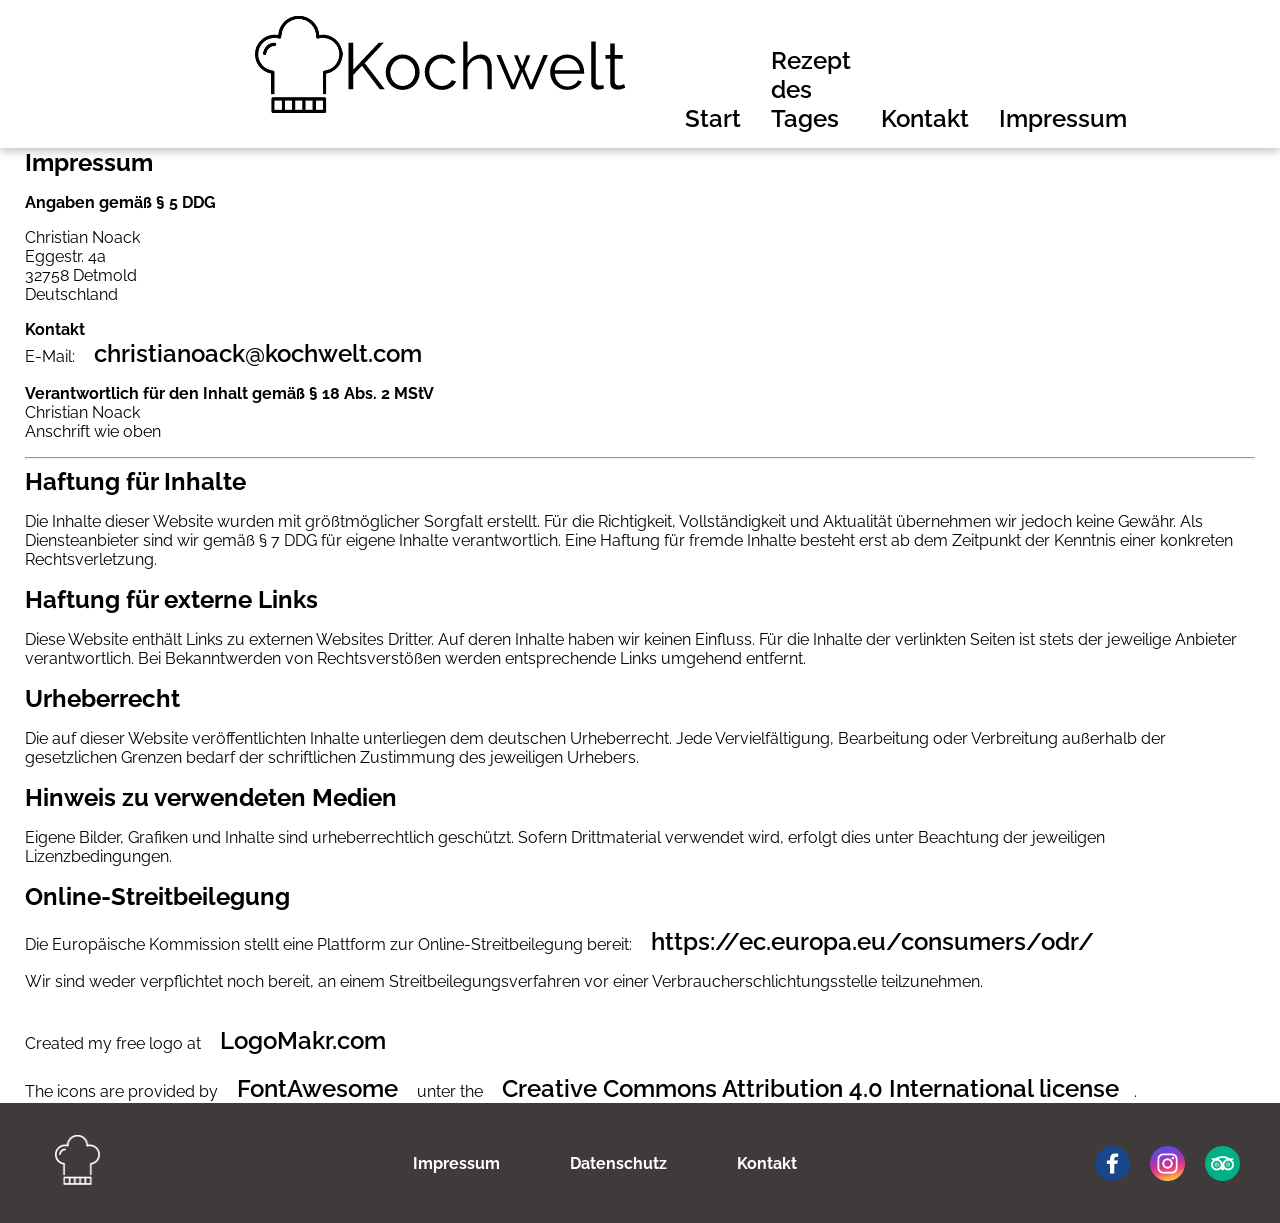
<file: imprint.html>
<!DOCTYPE html>
<html lang="de">

<head>
  <meta charset="UTF-8" />
  <meta name="viewport" content="width=device-width, initial-scale=1.0" />
  <link rel="stylesheet" href="./css/style.css" />
  <link rel="icon" href="./img/icons/fav.ico" type="image/x-icon" />
  <script src="./js/script.js" defer></script>
  <title>Kochwelt - Impressum</title>
</head>

<body>
  <!----Header Container-->
    <div id="header"></div>
  <!-- Nav -->
  <div id="nav"></div>
  <!-- Footer Container -->
  <main class="content">
    <!-- Imprint -->
    <section class="imprint_container">
      <div class="imprint_container--imprint">
        <div class="impressum">
          <h1>Impressum</h1>

          <p><strong>Angaben gemäß § 5 DDG</strong></p>

          <p>
            Christian Noack<br>
            Eggestr. 4a<br>
            32758 Detmold<br>
            Deutschland
          </p>

          <p>
            <strong>Kontakt</strong><br>
            E-Mail: <a href="mailto:christianoack@kochwelt.com">christianoack@kochwelt.com</a>
          </p>

          <p>
            <strong>Verantwortlich für den Inhalt gemäß § 18 Abs. 2 MStV</strong><br>
            Christian Noack<br>
            Anschrift wie oben
          </p>

          <hr>

          <h2>Haftung für Inhalte</h2>
          <p>
            Die Inhalte dieser Website wurden mit größtmöglicher Sorgfalt erstellt.
            Für die Richtigkeit, Vollständigkeit und Aktualität übernehmen wir jedoch keine Gewähr.
            Als Diensteanbieter sind wir gemäß § 7 DDG für eigene Inhalte verantwortlich.
            Eine Haftung für fremde Inhalte besteht erst ab dem Zeitpunkt der Kenntnis
            einer konkreten Rechtsverletzung.
          </p>

          <h2>Haftung für externe Links</h2>
          <p>
            Diese Website enthält Links zu externen Websites Dritter.
            Auf deren Inhalte haben wir keinen Einfluss.
            Für die Inhalte der verlinkten Seiten ist stets der jeweilige Anbieter verantwortlich.
            Bei Bekanntwerden von Rechtsverstößen werden entsprechende Links umgehend entfernt.
          </p>

          <h2>Urheberrecht</h2>
          <p>
            Die auf dieser Website veröffentlichten Inhalte unterliegen dem deutschen Urheberrecht.
            Jede Vervielfältigung, Bearbeitung oder Verbreitung außerhalb der gesetzlichen Grenzen
            bedarf der schriftlichen Zustimmung des jeweiligen Urhebers.
          </p>

          <h2>Hinweis zu verwendeten Medien</h2>
          <p>
            Eigene Bilder, Grafiken und Inhalte sind urheberrechtlich geschützt.
            Sofern Drittmaterial verwendet wird, erfolgt dies unter Beachtung der jeweiligen Lizenzbedingungen.
          </p>

          <h2>Online-Streitbeilegung</h2>
          <p>
            Die Europäische Kommission stellt eine Plattform zur Online-Streitbeilegung bereit:
            <a href="https://ec.europa.eu/consumers/odr/" target="_blank">
              https://ec.europa.eu/consumers/odr/
            </a>
          </p>
          <p>
            Wir sind weder verpflichtet noch bereit, an einem Streitbeilegungsverfahren
            vor einer Verbraucherschlichtungsstelle teilzunehmen.
          </p>
          <br />
          Created my free logo at <a href="https://logomakr.com" target="_blank">LogoMakr.com</a> <br /><br />
          The icons are provided by <a href="https://fontawesome.com/" rel="nofollow" target="_blank">FontAwesome</a>
          unter the
          <a href="https://fontawesome.com/license" target="_blank" rel="nofollow">Creative Commons Attribution 4.0
            International license</a>.
        </div>
      </div>
    </section>
  </main>
  <div id="footer"></div>
</body>

</html>
</file>
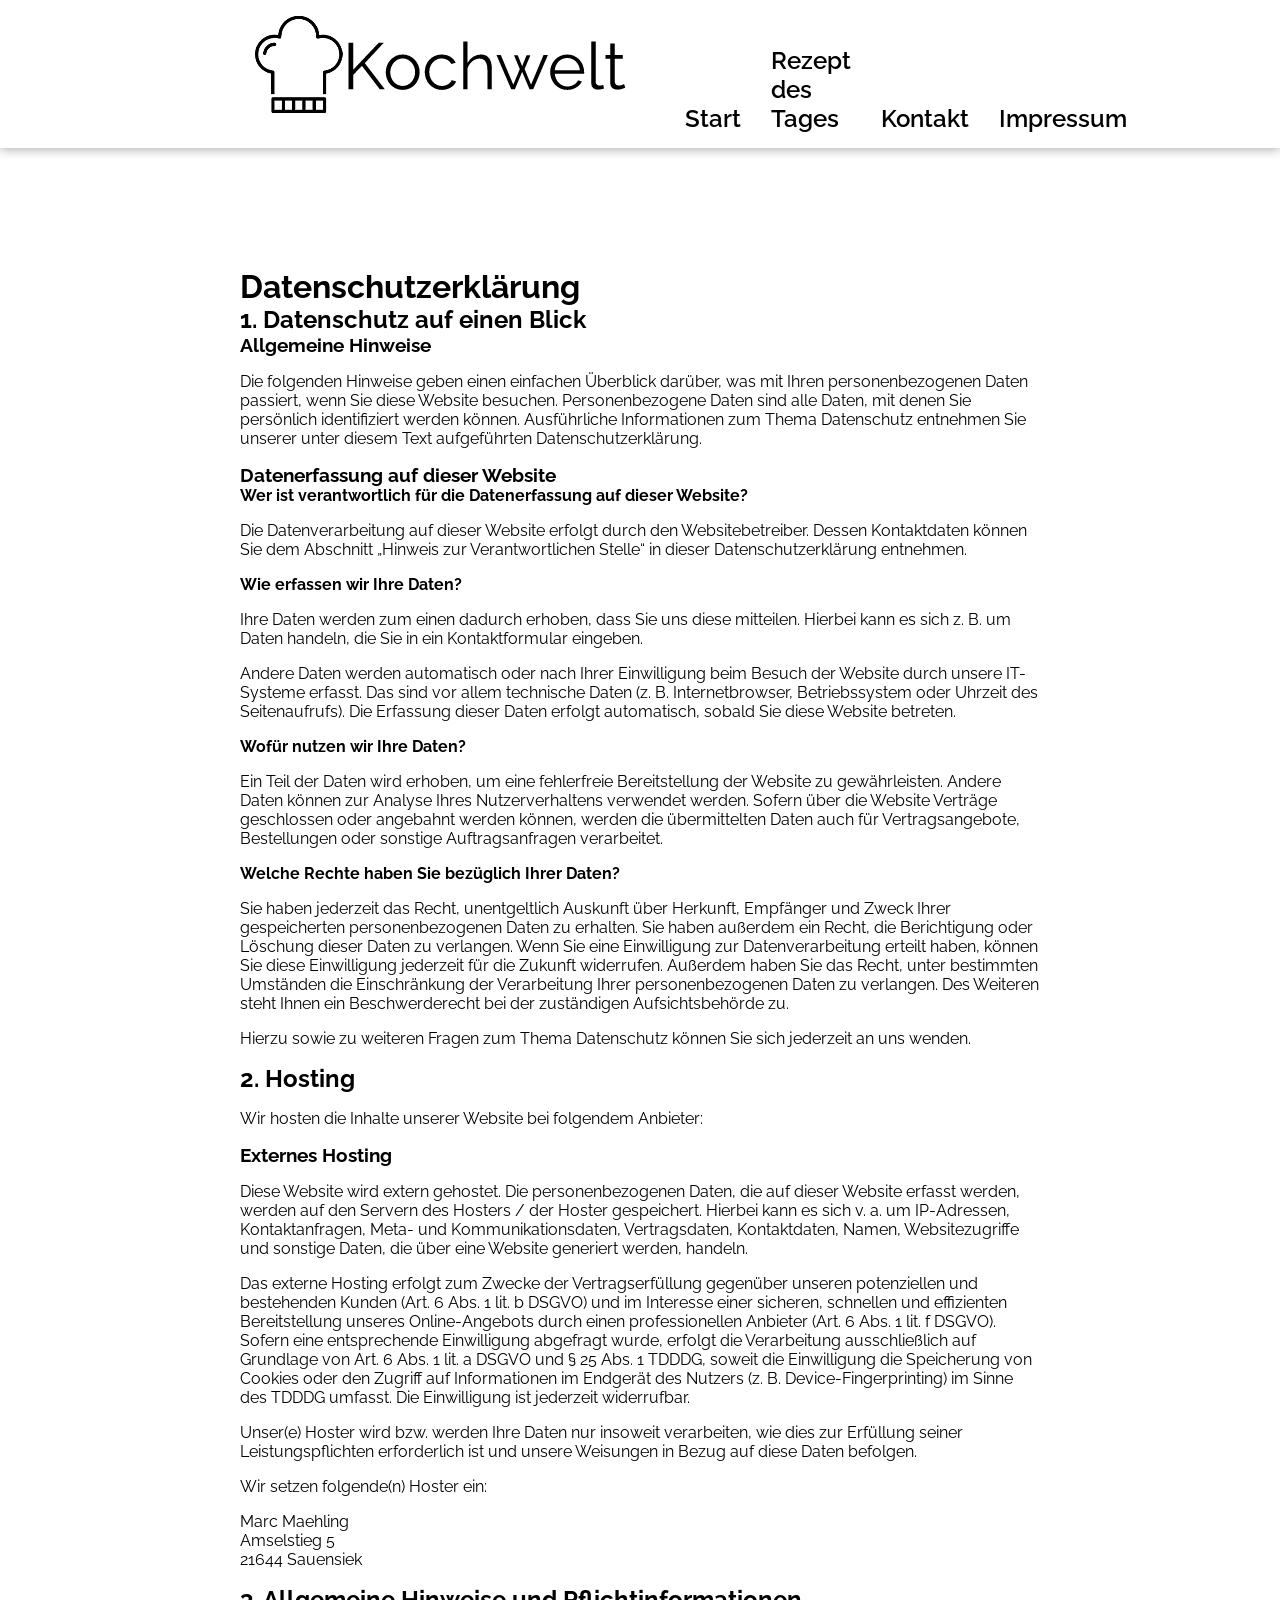
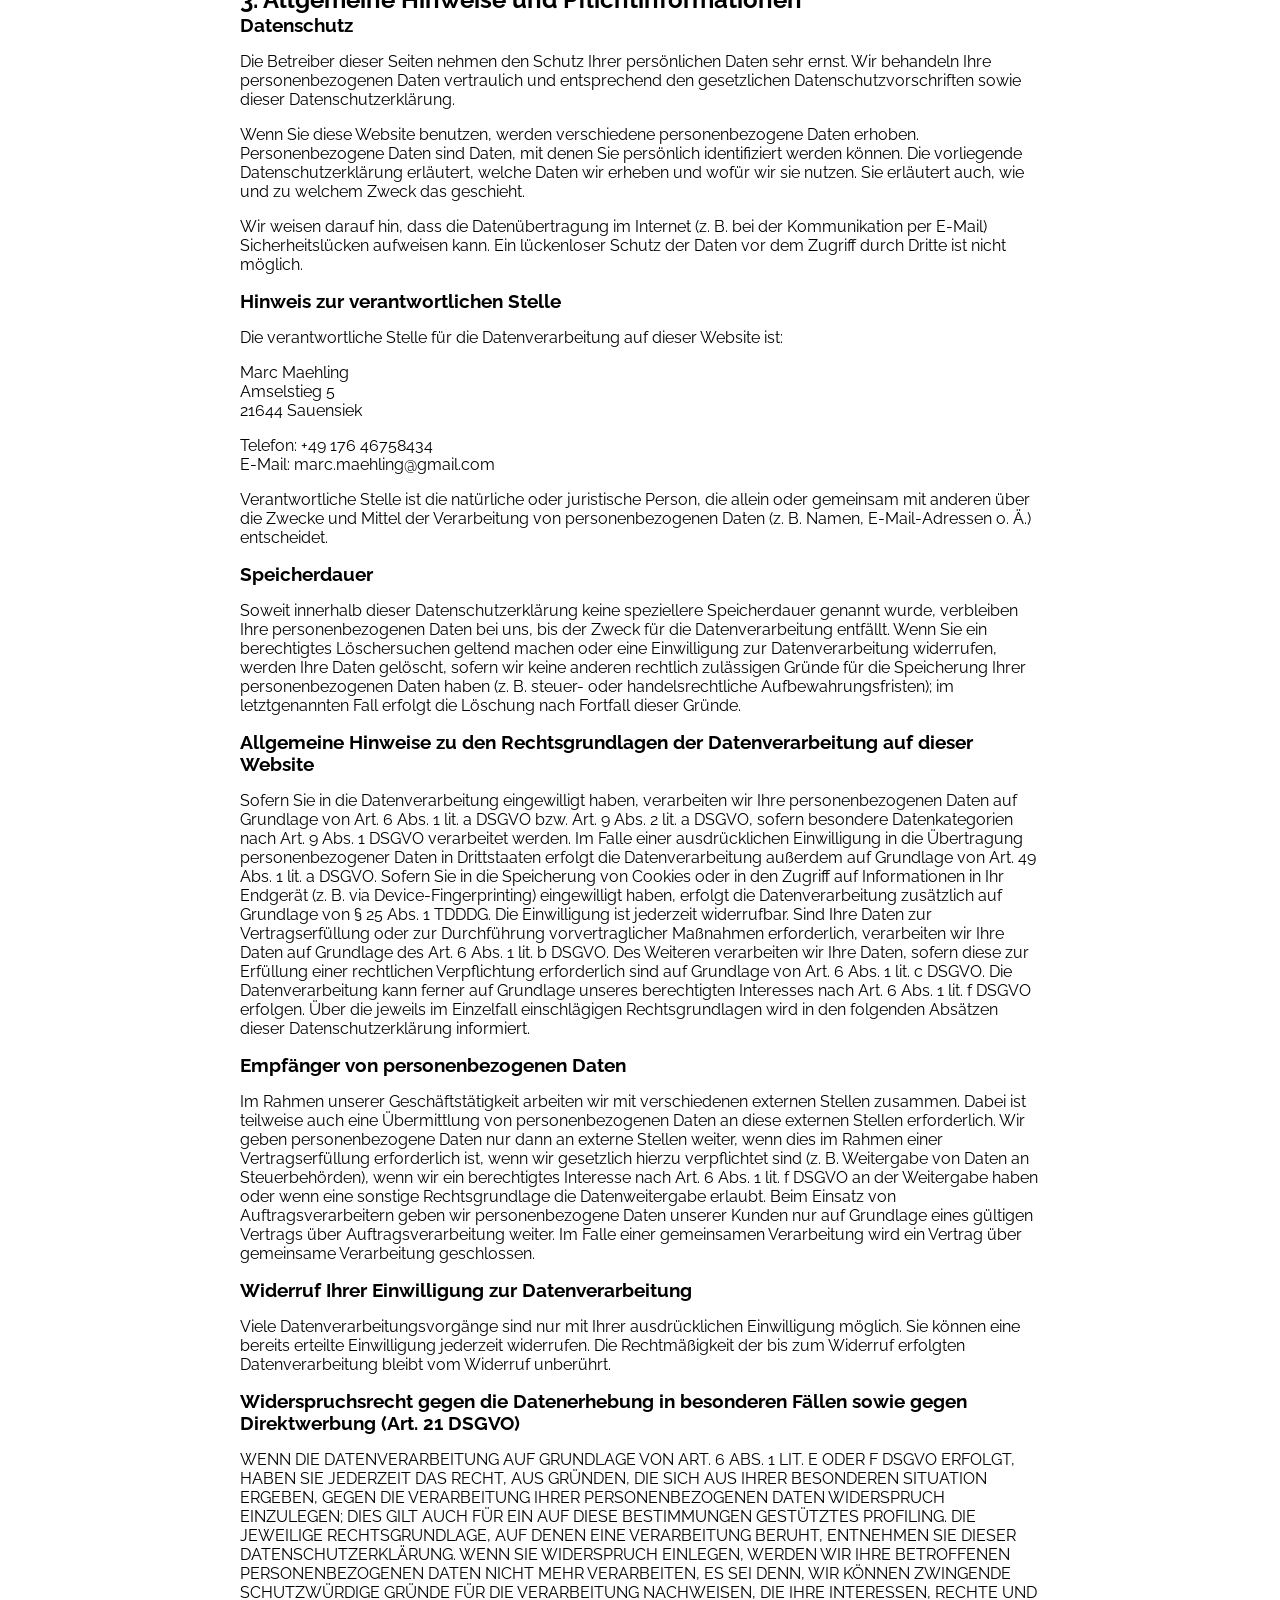
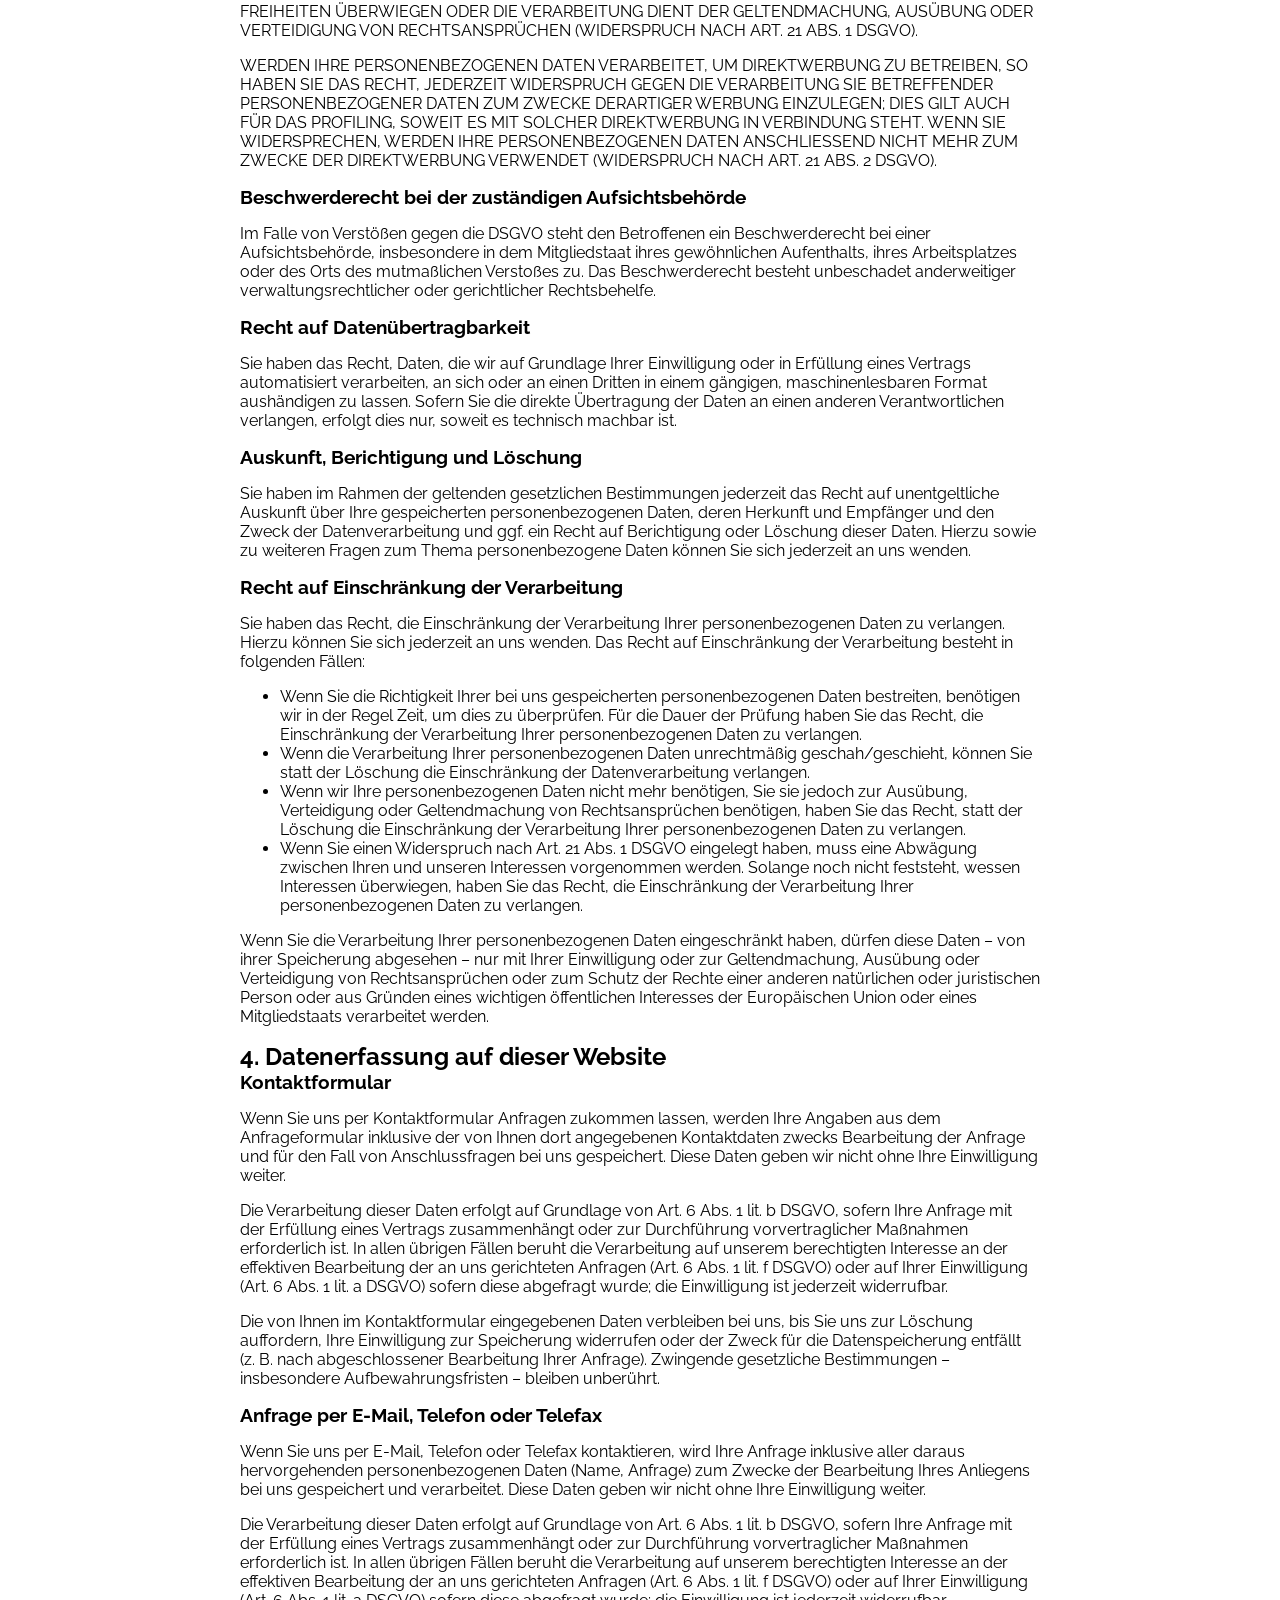
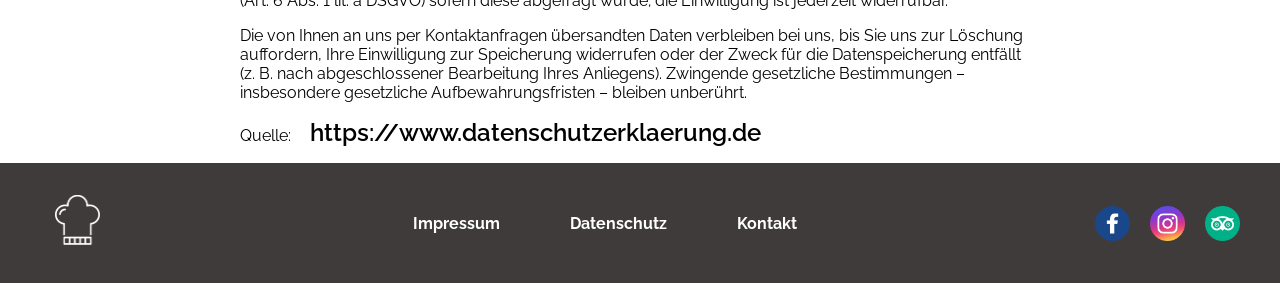
<file: privacy_policy.html>
<!doctype html>
<html lang="de">
  <head>
    <meta charset="UTF-8" />
    <meta name="viewport" content="width=device-width, initial-scale=1.0" />
    <link rel="icon" href="./img/icons/fav.ico" type="image/x-icon" />
    <link rel="stylesheet" href="./css/style.css" />
    <script src="./js/script.js" defer></script>
    <title>Kochwelt-Datenschutz</title>
  </head>
  <body>
    <!----Header Container-->
    <div id="header"></div>
    <main>
      <div>
        <h1>Datenschutz&shy;erkl&auml;rung</h1>
        <h2>1. Datenschutz auf einen Blick</h2>
        <h3>Allgemeine Hinweise</h3>
        <p>
          Die folgenden Hinweise geben einen einfachen &Uuml;berblick
          dar&uuml;ber, was mit Ihren personenbezogenen Daten passiert, wenn Sie
          diese Website besuchen. Personenbezogene Daten sind alle Daten, mit
          denen Sie pers&ouml;nlich identifiziert werden k&ouml;nnen.
          Ausf&uuml;hrliche Informationen zum Thema Datenschutz entnehmen Sie
          unserer unter diesem Text aufgef&uuml;hrten Datenschutzerkl&auml;rung.
        </p>
        <h3>Datenerfassung auf dieser Website</h3>
        <h4>
          Wer ist verantwortlich f&uuml;r die Datenerfassung auf dieser Website?
        </h4>
        <p>
          Die Datenverarbeitung auf dieser Website erfolgt durch den
          Websitebetreiber. Dessen Kontaktdaten k&ouml;nnen Sie dem Abschnitt
          &bdquo;Hinweis zur Verantwortlichen Stelle&ldquo; in dieser
          Datenschutzerkl&auml;rung entnehmen.
        </p>
        <h4>Wie erfassen wir Ihre Daten?</h4>
        <p>
          Ihre Daten werden zum einen dadurch erhoben, dass Sie uns diese
          mitteilen. Hierbei kann es sich z.&nbsp;B. um Daten handeln, die Sie
          in ein Kontaktformular eingeben.
        </p>
        <p>
          Andere Daten werden automatisch oder nach Ihrer Einwilligung beim
          Besuch der Website durch unsere IT-Systeme erfasst. Das sind vor allem
          technische Daten (z.&nbsp;B. Internetbrowser, Betriebssystem oder
          Uhrzeit des Seitenaufrufs). Die Erfassung dieser Daten erfolgt
          automatisch, sobald Sie diese Website betreten.
        </p>
        <h4>Wof&uuml;r nutzen wir Ihre Daten?</h4>
        <p>
          Ein Teil der Daten wird erhoben, um eine fehlerfreie Bereitstellung
          der Website zu gew&auml;hrleisten. Andere Daten k&ouml;nnen zur
          Analyse Ihres Nutzerverhaltens verwendet werden. Sofern &uuml;ber die
          Website Vertr&auml;ge geschlossen oder angebahnt werden k&ouml;nnen,
          werden die &uuml;bermittelten Daten auch f&uuml;r Vertragsangebote,
          Bestellungen oder sonstige Auftragsanfragen verarbeitet.
        </p>
        <h4>Welche Rechte haben Sie bez&uuml;glich Ihrer Daten?</h4>
        <p>
          Sie haben jederzeit das Recht, unentgeltlich Auskunft &uuml;ber
          Herkunft, Empf&auml;nger und Zweck Ihrer gespeicherten
          personenbezogenen Daten zu erhalten. Sie haben au&szlig;erdem ein
          Recht, die Berichtigung oder L&ouml;schung dieser Daten zu verlangen.
          Wenn Sie eine Einwilligung zur Datenverarbeitung erteilt haben,
          k&ouml;nnen Sie diese Einwilligung jederzeit f&uuml;r die Zukunft
          widerrufen. Au&szlig;erdem haben Sie das Recht, unter bestimmten
          Umst&auml;nden die Einschr&auml;nkung der Verarbeitung Ihrer
          personenbezogenen Daten zu verlangen. Des Weiteren steht Ihnen ein
          Beschwerderecht bei der zust&auml;ndigen Aufsichtsbeh&ouml;rde zu.
        </p>
        <p>
          Hierzu sowie zu weiteren Fragen zum Thema Datenschutz k&ouml;nnen Sie
          sich jederzeit an uns wenden.
        </p>
        <h2>2. Hosting</h2>
        <p>Wir hosten die Inhalte unserer Website bei folgendem Anbieter:</p>
        <h3>Externes Hosting</h3>
        <p>
          Diese Website wird extern gehostet. Die personenbezogenen Daten, die
          auf dieser Website erfasst werden, werden auf den Servern des Hosters
          / der Hoster gespeichert. Hierbei kann es sich v.&nbsp;a. um
          IP-Adressen, Kontaktanfragen, Meta- und Kommunikationsdaten,
          Vertragsdaten, Kontaktdaten, Namen, Websitezugriffe und sonstige
          Daten, die &uuml;ber eine Website generiert werden, handeln.
        </p>
        <p>
          Das externe Hosting erfolgt zum Zwecke der Vertragserf&uuml;llung
          gegen&uuml;ber unseren potenziellen und bestehenden Kunden (Art. 6
          Abs. 1 lit. b DSGVO) und im Interesse einer sicheren, schnellen und
          effizienten Bereitstellung unseres Online-Angebots durch einen
          professionellen Anbieter (Art. 6 Abs. 1 lit. f DSGVO). Sofern eine
          entsprechende Einwilligung abgefragt wurde, erfolgt die Verarbeitung
          ausschlie&szlig;lich auf Grundlage von Art. 6 Abs. 1 lit. a DSGVO und
          &sect; 25 Abs. 1 TDDDG, soweit die Einwilligung die Speicherung von
          Cookies oder den Zugriff auf Informationen im Endger&auml;t des
          Nutzers (z.&nbsp;B. Device-Fingerprinting) im Sinne des TDDDG umfasst.
          Die Einwilligung ist jederzeit widerrufbar.
        </p>
        <p>
          Unser(e) Hoster wird bzw. werden Ihre Daten nur insoweit verarbeiten,
          wie dies zur Erf&uuml;llung seiner Leistungspflichten erforderlich ist
          und unsere Weisungen in Bezug auf diese Daten befolgen.
        </p>
        <p>Wir setzen folgende(n) Hoster ein:</p>
        <p>
          Marc Maehling<br />
          Amselstieg 5<br />
          21644 Sauensiek
        </p>
        <h2>3. Allgemeine Hinweise und Pflicht&shy;informationen</h2>
        <h3>Datenschutz</h3>
        <p>
          Die Betreiber dieser Seiten nehmen den Schutz Ihrer pers&ouml;nlichen
          Daten sehr ernst. Wir behandeln Ihre personenbezogenen Daten
          vertraulich und entsprechend den gesetzlichen Datenschutzvorschriften
          sowie dieser Datenschutzerkl&auml;rung.
        </p>
        <p>
          Wenn Sie diese Website benutzen, werden verschiedene personenbezogene
          Daten erhoben. Personenbezogene Daten sind Daten, mit denen Sie
          pers&ouml;nlich identifiziert werden k&ouml;nnen. Die vorliegende
          Datenschutzerkl&auml;rung erl&auml;utert, welche Daten wir erheben und
          wof&uuml;r wir sie nutzen. Sie erl&auml;utert auch, wie und zu welchem
          Zweck das geschieht.
        </p>
        <p>
          Wir weisen darauf hin, dass die Daten&uuml;bertragung im Internet
          (z.&nbsp;B. bei der Kommunikation per E-Mail) Sicherheitsl&uuml;cken
          aufweisen kann. Ein l&uuml;ckenloser Schutz der Daten vor dem Zugriff
          durch Dritte ist nicht m&ouml;glich.
        </p>
        <h3>Hinweis zur verantwortlichen Stelle</h3>
        <p>
          Die verantwortliche Stelle f&uuml;r die Datenverarbeitung auf dieser
          Website ist:
        </p>
        <p>
          Marc Maehling<br />
          Amselstieg 5<br />
          21644 Sauensiek
        </p>

        <p>
          Telefon: +49 176 46758434<br />
          E-Mail: marc.maehling@gmail.com
        </p>
        <p>
          Verantwortliche Stelle ist die nat&uuml;rliche oder juristische
          Person, die allein oder gemeinsam mit anderen &uuml;ber die Zwecke und
          Mittel der Verarbeitung von personenbezogenen Daten (z.&nbsp;B. Namen,
          E-Mail-Adressen o. &Auml;.) entscheidet.
        </p>

        <h3>Speicherdauer</h3>
        <p>
          Soweit innerhalb dieser Datenschutzerkl&auml;rung keine speziellere
          Speicherdauer genannt wurde, verbleiben Ihre personenbezogenen Daten
          bei uns, bis der Zweck f&uuml;r die Datenverarbeitung entf&auml;llt.
          Wenn Sie ein berechtigtes L&ouml;schersuchen geltend machen oder eine
          Einwilligung zur Datenverarbeitung widerrufen, werden Ihre Daten
          gel&ouml;scht, sofern wir keine anderen rechtlich zul&auml;ssigen
          Gr&uuml;nde f&uuml;r die Speicherung Ihrer personenbezogenen Daten
          haben (z.&nbsp;B. steuer- oder handelsrechtliche
          Aufbewahrungsfristen); im letztgenannten Fall erfolgt die
          L&ouml;schung nach Fortfall dieser Gr&uuml;nde.
        </p>
        <h3>
          Allgemeine Hinweise zu den Rechtsgrundlagen der Datenverarbeitung auf
          dieser Website
        </h3>
        <p>
          Sofern Sie in die Datenverarbeitung eingewilligt haben, verarbeiten
          wir Ihre personenbezogenen Daten auf Grundlage von Art. 6 Abs. 1 lit.
          a DSGVO bzw. Art. 9 Abs. 2 lit. a DSGVO, sofern besondere
          Datenkategorien nach Art. 9 Abs. 1 DSGVO verarbeitet werden. Im Falle
          einer ausdr&uuml;cklichen Einwilligung in die &Uuml;bertragung
          personenbezogener Daten in Drittstaaten erfolgt die Datenverarbeitung
          au&szlig;erdem auf Grundlage von Art. 49 Abs. 1 lit. a DSGVO. Sofern
          Sie in die Speicherung von Cookies oder in den Zugriff auf
          Informationen in Ihr Endger&auml;t (z.&nbsp;B. via
          Device-Fingerprinting) eingewilligt haben, erfolgt die
          Datenverarbeitung zus&auml;tzlich auf Grundlage von &sect; 25 Abs. 1
          TDDDG. Die Einwilligung ist jederzeit widerrufbar. Sind Ihre Daten zur
          Vertragserf&uuml;llung oder zur Durchf&uuml;hrung vorvertraglicher
          Ma&szlig;nahmen erforderlich, verarbeiten wir Ihre Daten auf Grundlage
          des Art. 6 Abs. 1 lit. b DSGVO. Des Weiteren verarbeiten wir Ihre
          Daten, sofern diese zur Erf&uuml;llung einer rechtlichen Verpflichtung
          erforderlich sind auf Grundlage von Art. 6 Abs. 1 lit. c DSGVO. Die
          Datenverarbeitung kann ferner auf Grundlage unseres berechtigten
          Interesses nach Art. 6 Abs. 1 lit. f DSGVO erfolgen. &Uuml;ber die
          jeweils im Einzelfall einschl&auml;gigen Rechtsgrundlagen wird in den
          folgenden Abs&auml;tzen dieser Datenschutzerkl&auml;rung informiert.
        </p>
        <h3>Empf&auml;nger von personenbezogenen Daten</h3>
        <p>
          Im Rahmen unserer Gesch&auml;ftst&auml;tigkeit arbeiten wir mit
          verschiedenen externen Stellen zusammen. Dabei ist teilweise auch eine
          &Uuml;bermittlung von personenbezogenen Daten an diese externen
          Stellen erforderlich. Wir geben personenbezogene Daten nur dann an
          externe Stellen weiter, wenn dies im Rahmen einer
          Vertragserf&uuml;llung erforderlich ist, wenn wir gesetzlich hierzu
          verpflichtet sind (z.&nbsp;B. Weitergabe von Daten an
          Steuerbeh&ouml;rden), wenn wir ein berechtigtes Interesse nach Art. 6
          Abs. 1 lit. f DSGVO an der Weitergabe haben oder wenn eine sonstige
          Rechtsgrundlage die Datenweitergabe erlaubt. Beim Einsatz von
          Auftragsverarbeitern geben wir personenbezogene Daten unserer Kunden
          nur auf Grundlage eines g&uuml;ltigen Vertrags &uuml;ber
          Auftragsverarbeitung weiter. Im Falle einer gemeinsamen Verarbeitung
          wird ein Vertrag &uuml;ber gemeinsame Verarbeitung geschlossen.
        </p>
        <h3>Widerruf Ihrer Einwilligung zur Datenverarbeitung</h3>
        <p>
          Viele Datenverarbeitungsvorg&auml;nge sind nur mit Ihrer
          ausdr&uuml;cklichen Einwilligung m&ouml;glich. Sie k&ouml;nnen eine
          bereits erteilte Einwilligung jederzeit widerrufen. Die
          Rechtm&auml;&szlig;igkeit der bis zum Widerruf erfolgten
          Datenverarbeitung bleibt vom Widerruf unber&uuml;hrt.
        </p>
        <h3>
          Widerspruchsrecht gegen die Datenerhebung in besonderen F&auml;llen
          sowie gegen Direktwerbung (Art. 21 DSGVO)
        </h3>
        <p>
          WENN DIE DATENVERARBEITUNG AUF GRUNDLAGE VON ART. 6 ABS. 1 LIT. E ODER
          F DSGVO ERFOLGT, HABEN SIE JEDERZEIT DAS RECHT, AUS GR&Uuml;NDEN, DIE
          SICH AUS IHRER BESONDEREN SITUATION ERGEBEN, GEGEN DIE VERARBEITUNG
          IHRER PERSONENBEZOGENEN DATEN WIDERSPRUCH EINZULEGEN; DIES GILT AUCH
          F&Uuml;R EIN AUF DIESE BESTIMMUNGEN GEST&Uuml;TZTES PROFILING. DIE
          JEWEILIGE RECHTSGRUNDLAGE, AUF DENEN EINE VERARBEITUNG BERUHT,
          ENTNEHMEN SIE DIESER DATENSCHUTZERKL&Auml;RUNG. WENN SIE WIDERSPRUCH
          EINLEGEN, WERDEN WIR IHRE BETROFFENEN PERSONENBEZOGENEN DATEN NICHT
          MEHR VERARBEITEN, ES SEI DENN, WIR K&Ouml;NNEN ZWINGENDE
          SCHUTZW&Uuml;RDIGE GR&Uuml;NDE F&Uuml;R DIE VERARBEITUNG NACHWEISEN,
          DIE IHRE INTERESSEN, RECHTE UND FREIHEITEN &Uuml;BERWIEGEN ODER DIE
          VERARBEITUNG DIENT DER GELTENDMACHUNG, AUS&Uuml;BUNG ODER VERTEIDIGUNG
          VON RECHTSANSPR&Uuml;CHEN (WIDERSPRUCH NACH ART. 21 ABS. 1 DSGVO).
        </p>
        <p>
          WERDEN IHRE PERSONENBEZOGENEN DATEN VERARBEITET, UM DIREKTWERBUNG ZU
          BETREIBEN, SO HABEN SIE DAS RECHT, JEDERZEIT WIDERSPRUCH GEGEN DIE
          VERARBEITUNG SIE BETREFFENDER PERSONENBEZOGENER DATEN ZUM ZWECKE
          DERARTIGER WERBUNG EINZULEGEN; DIES GILT AUCH F&Uuml;R DAS PROFILING,
          SOWEIT ES MIT SOLCHER DIREKTWERBUNG IN VERBINDUNG STEHT. WENN SIE
          WIDERSPRECHEN, WERDEN IHRE PERSONENBEZOGENEN DATEN ANSCHLIESSEND NICHT
          MEHR ZUM ZWECKE DER DIREKTWERBUNG VERWENDET (WIDERSPRUCH NACH ART. 21
          ABS. 2 DSGVO).
        </p>
        <h3>
          Beschwerde&shy;recht bei der zust&auml;ndigen
          Aufsichts&shy;beh&ouml;rde
        </h3>
        <p>
          Im Falle von Verst&ouml;&szlig;en gegen die DSGVO steht den
          Betroffenen ein Beschwerderecht bei einer Aufsichtsbeh&ouml;rde,
          insbesondere in dem Mitgliedstaat ihres gew&ouml;hnlichen Aufenthalts,
          ihres Arbeitsplatzes oder des Orts des mutma&szlig;lichen
          Versto&szlig;es zu. Das Beschwerderecht besteht unbeschadet
          anderweitiger verwaltungsrechtlicher oder gerichtlicher Rechtsbehelfe.
        </p>
        <h3>Recht auf Daten&shy;&uuml;bertrag&shy;barkeit</h3>
        <p>
          Sie haben das Recht, Daten, die wir auf Grundlage Ihrer Einwilligung
          oder in Erf&uuml;llung eines Vertrags automatisiert verarbeiten, an
          sich oder an einen Dritten in einem g&auml;ngigen, maschinenlesbaren
          Format aush&auml;ndigen zu lassen. Sofern Sie die direkte
          &Uuml;bertragung der Daten an einen anderen Verantwortlichen
          verlangen, erfolgt dies nur, soweit es technisch machbar ist.
        </p>
        <h3>Auskunft, Berichtigung und L&ouml;schung</h3>
        <p>
          Sie haben im Rahmen der geltenden gesetzlichen Bestimmungen jederzeit
          das Recht auf unentgeltliche Auskunft &uuml;ber Ihre gespeicherten
          personenbezogenen Daten, deren Herkunft und Empf&auml;nger und den
          Zweck der Datenverarbeitung und ggf. ein Recht auf Berichtigung oder
          L&ouml;schung dieser Daten. Hierzu sowie zu weiteren Fragen zum Thema
          personenbezogene Daten k&ouml;nnen Sie sich jederzeit an uns wenden.
        </p>
        <h3>Recht auf Einschr&auml;nkung der Verarbeitung</h3>
        <p>
          Sie haben das Recht, die Einschr&auml;nkung der Verarbeitung Ihrer
          personenbezogenen Daten zu verlangen. Hierzu k&ouml;nnen Sie sich
          jederzeit an uns wenden. Das Recht auf Einschr&auml;nkung der
          Verarbeitung besteht in folgenden F&auml;llen:
        </p>
        <ul>
          <li>
            Wenn Sie die Richtigkeit Ihrer bei uns gespeicherten
            personenbezogenen Daten bestreiten, ben&ouml;tigen wir in der Regel
            Zeit, um dies zu &uuml;berpr&uuml;fen. F&uuml;r die Dauer der
            Pr&uuml;fung haben Sie das Recht, die Einschr&auml;nkung der
            Verarbeitung Ihrer personenbezogenen Daten zu verlangen.
          </li>
          <li>
            Wenn die Verarbeitung Ihrer personenbezogenen Daten
            unrechtm&auml;&szlig;ig geschah/geschieht, k&ouml;nnen Sie statt der
            L&ouml;schung die Einschr&auml;nkung der Datenverarbeitung
            verlangen.
          </li>
          <li>
            Wenn wir Ihre personenbezogenen Daten nicht mehr ben&ouml;tigen, Sie
            sie jedoch zur Aus&uuml;bung, Verteidigung oder Geltendmachung von
            Rechtsanspr&uuml;chen ben&ouml;tigen, haben Sie das Recht, statt der
            L&ouml;schung die Einschr&auml;nkung der Verarbeitung Ihrer
            personenbezogenen Daten zu verlangen.
          </li>
          <li>
            Wenn Sie einen Widerspruch nach Art. 21 Abs. 1 DSGVO eingelegt
            haben, muss eine Abw&auml;gung zwischen Ihren und unseren Interessen
            vorgenommen werden. Solange noch nicht feststeht, wessen Interessen
            &uuml;berwiegen, haben Sie das Recht, die Einschr&auml;nkung der
            Verarbeitung Ihrer personenbezogenen Daten zu verlangen.
          </li>
        </ul>
        <p>
          Wenn Sie die Verarbeitung Ihrer personenbezogenen Daten
          eingeschr&auml;nkt haben, d&uuml;rfen diese Daten &ndash; von ihrer
          Speicherung abgesehen &ndash; nur mit Ihrer Einwilligung oder zur
          Geltendmachung, Aus&uuml;bung oder Verteidigung von
          Rechtsanspr&uuml;chen oder zum Schutz der Rechte einer anderen
          nat&uuml;rlichen oder juristischen Person oder aus Gr&uuml;nden eines
          wichtigen &ouml;ffentlichen Interesses der Europ&auml;ischen Union
          oder eines Mitgliedstaats verarbeitet werden.
        </p>
        <h2>4. Datenerfassung auf dieser Website</h2>
        <h3>Kontaktformular</h3>
        <p>
          Wenn Sie uns per Kontaktformular Anfragen zukommen lassen, werden Ihre
          Angaben aus dem Anfrageformular inklusive der von Ihnen dort
          angegebenen Kontaktdaten zwecks Bearbeitung der Anfrage und f&uuml;r
          den Fall von Anschlussfragen bei uns gespeichert. Diese Daten geben
          wir nicht ohne Ihre Einwilligung weiter.
        </p>
        <p>
          Die Verarbeitung dieser Daten erfolgt auf Grundlage von Art. 6 Abs. 1
          lit. b DSGVO, sofern Ihre Anfrage mit der Erf&uuml;llung eines
          Vertrags zusammenh&auml;ngt oder zur Durchf&uuml;hrung
          vorvertraglicher Ma&szlig;nahmen erforderlich ist. In allen
          &uuml;brigen F&auml;llen beruht die Verarbeitung auf unserem
          berechtigten Interesse an der effektiven Bearbeitung der an uns
          gerichteten Anfragen (Art. 6 Abs. 1 lit. f DSGVO) oder auf Ihrer
          Einwilligung (Art. 6 Abs. 1 lit. a DSGVO) sofern diese abgefragt
          wurde; die Einwilligung ist jederzeit widerrufbar.
        </p>
        <p>
          Die von Ihnen im Kontaktformular eingegebenen Daten verbleiben bei
          uns, bis Sie uns zur L&ouml;schung auffordern, Ihre Einwilligung zur
          Speicherung widerrufen oder der Zweck f&uuml;r die Datenspeicherung
          entf&auml;llt (z.&nbsp;B. nach abgeschlossener Bearbeitung Ihrer
          Anfrage). Zwingende gesetzliche Bestimmungen &ndash; insbesondere
          Aufbewahrungsfristen &ndash; bleiben unber&uuml;hrt.
        </p>
        <h3>Anfrage per E-Mail, Telefon oder Telefax</h3>
        <p>
          Wenn Sie uns per E-Mail, Telefon oder Telefax kontaktieren, wird Ihre
          Anfrage inklusive aller daraus hervorgehenden personenbezogenen Daten
          (Name, Anfrage) zum Zwecke der Bearbeitung Ihres Anliegens bei uns
          gespeichert und verarbeitet. Diese Daten geben wir nicht ohne Ihre
          Einwilligung weiter.
        </p>
        <p>
          Die Verarbeitung dieser Daten erfolgt auf Grundlage von Art. 6 Abs. 1
          lit. b DSGVO, sofern Ihre Anfrage mit der Erf&uuml;llung eines
          Vertrags zusammenh&auml;ngt oder zur Durchf&uuml;hrung
          vorvertraglicher Ma&szlig;nahmen erforderlich ist. In allen
          &uuml;brigen F&auml;llen beruht die Verarbeitung auf unserem
          berechtigten Interesse an der effektiven Bearbeitung der an uns
          gerichteten Anfragen (Art. 6 Abs. 1 lit. f DSGVO) oder auf Ihrer
          Einwilligung (Art. 6 Abs. 1 lit. a DSGVO) sofern diese abgefragt
          wurde; die Einwilligung ist jederzeit widerrufbar.
        </p>
        <p>
          Die von Ihnen an uns per Kontaktanfragen &uuml;bersandten Daten
          verbleiben bei uns, bis Sie uns zur L&ouml;schung auffordern, Ihre
          Einwilligung zur Speicherung widerrufen oder der Zweck f&uuml;r die
          Datenspeicherung entf&auml;llt (z.&nbsp;B. nach abgeschlossener
          Bearbeitung Ihres Anliegens). Zwingende gesetzliche Bestimmungen
          &ndash; insbesondere gesetzliche Aufbewahrungsfristen &ndash; bleiben
          unber&uuml;hrt.
        </p>
        <p>
          Quelle:
          <a href="https://www.datenschutzerklaerung.de"
            >https://www.datenschutzerklaerung.de</a
          >
        </p>
      </div>
    </main>
    <footer id="footer"></footer>
  </body>
</html>
</file>
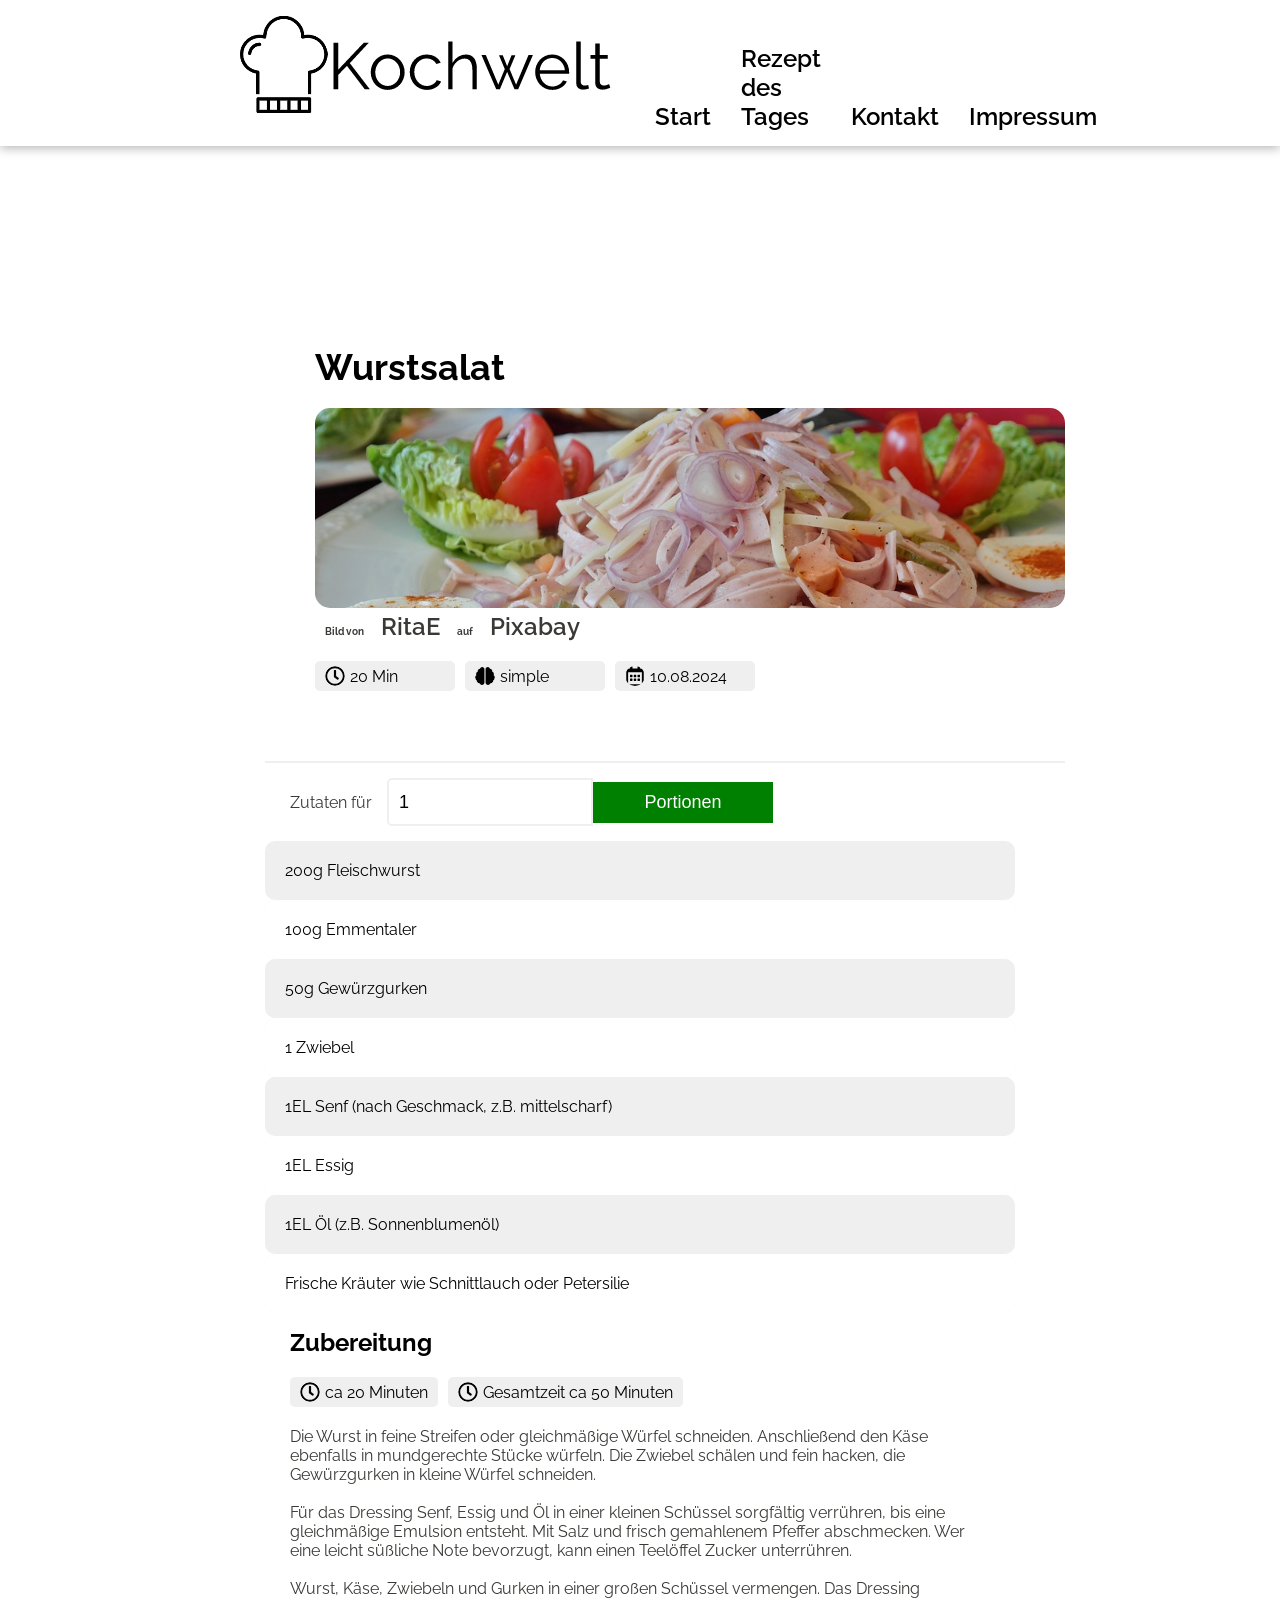
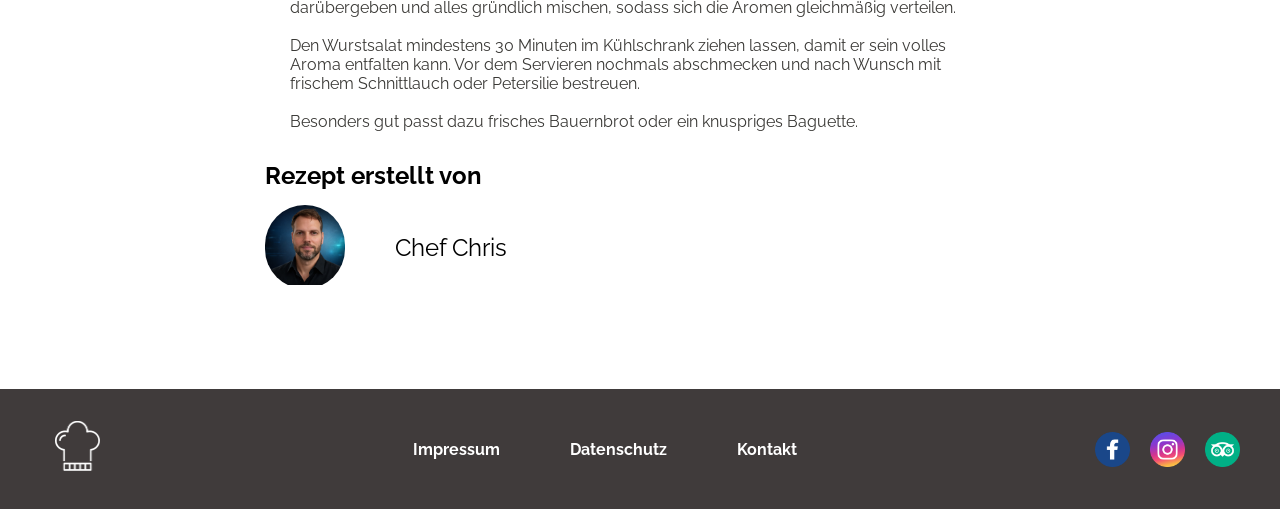
<file: sausage_salad_christian.html>
<!doctype html>
<html lang="de">

<head>
  <meta charset="UTF-8" />
  <meta name="viewport" content="width=device-width, initial-scale=1.0" />
  <link rel="stylesheet" href="./css/style.css" />
  <link rel="icon" href="./img/icons/fav.ico" type="image/x-icon" />
  <script src="./js/script.js" defer></script>
  <title>Kochwelt - Wurstsalat</title>
</head>

<body>
  <header class="header-container">
    <div class="nav-conteiner">
            <img src="./img/logo-2.png" alt="Kochwelt-Logo">
        </div>

        <!--Navigation-->
        <nav class="nav-menu">
            <a href="">Start</a>
            <a href="">Rezept des Tages</a>
            <a href="">Kontakt</a>
            <a href="">Impressum</a>
        </nav>
  </header>

  <main>
    <!-- Recipe Container -->
     <div class="content">
    <section class="recipe_container">
      <!-- Recipe -->
      <div class="recipe_container--recipe">
        <div class="recipe_container--recipe--short_info">
          <h1 class="recipe_container--recipe--short_info--heading">
            Wurstsalat
          </h1>
          <img class="recipe_container--recipe--short_info--img" src="./img/sausage_salad.jpg"
            alt="Ein Bild vom Fertigem essen" />
          <h6 class="recipe_container--recipe--short_info--img_source">
            Bild von
            <a
              href="https://pixabay.com/de/users/ritae-19628/?utm_source=link-attribution&utm_medium=referral&utm_campaign=image&utm_content=1530737">RitaE</a>
            auf
            <a
              href="https://pixabay.com/de//?utm_source=link-attribution&utm_medium=referral&utm_campaign=image&utm_content=1530737">Pixabay</a>
          </h6>
          <div class="recipe_container--recipe--short_info--details">
            <span class="recipe_container--recipe--short_info--details--box"><img
                class="recipe_container--recipe--short_info--details--box--img" src="./img/icons/clock-regular.svg"
                alt="Clock Logo" />20 Min</span>
            <span class="recipe_container--recipe--short_info--details--box"><img
                class="recipe_container--recipe--short_info--details--box--img" src="./img/icons/brain-solid.svg"
                alt="Brain Logo" />simple</span>
            <span class="recipe_container--recipe--short_info--details--box"><img
                class="recipe_container--recipe--short_info--details--box--img"
                src="./img/icons/calendar-alt-regular.svg" alt="Calendar Logo" />10.08.2024</span>
          </div>
        </div>
      </div>
      <!-- Ingredients Input -->
      <div class="recipe_container--ingredients">
        <form class="recipe_container--ingredients--input">
          <label for="portions">Zutaten für</label>
          <input type="number" id="portions" name="portions" min="1" max="20" value="1" required />
          <button onclick="calculatePortion(event)" type="submit">
            Portionen
          </button>
          <span id="error" class="recipe_container--ingredients--input--error"></span>
        </form>
      </div>
      <!-- Ingredients List -->
      <table class="recipe_container--ingredients_list" id="ingredientTable">
        <tr>
          <td>200g Fleischwurst</td>
        </tr>
        <tr>
          <td>100g Emmentaler</td>
        </tr>
        <tr>
          <td>50g Gewürzgurken</td>
        </tr>
        <tr>
          <td>1 Zwiebel</td>
        </tr>
        <tr>
          <td>1EL Senf (nach Geschmack, z.B. mittelscharf)</td>
        </tr>
        <tr>
          <td>1EL Essig</td>
        </tr>
        <tr>
          <td>1EL Öl (z.B. Sonnenblumenöl)</td>
        </tr>
        <tr>
          <td>Frische Kräuter wie Schnittlauch oder Petersilie</td>
        </tr>
      </table>
      <!-- Preparation -->
      <div class="recipe_container--preparation">
        <div class="recipe_container--preparation--short_info">
          <h2 class="recipe_container--preparation--short_info--heading">
            Zubereitung
          </h2>
          <div class="recipe_container--preparation--short_info--details">
            <span class="recipe_container--preparation--short_info--details--box"><img
                class="recipe_container--preparation--short_info--details--box--img" src="./img/icons/clock-regular.svg"
                alt="Clock Logo" />ca 20 Minuten</span>
            <span class="recipe_container--preparation--short_info--details--box"><img
                class="recipe_container--preparation--short_info--details--box--img" src="./img/icons/clock-regular.svg"
                alt="Clock Logo" />Gesamtzeit ca 50 Minuten</span>
          </div>
        </div>
        <p class="recipe_container--preparation--textarea">
          Die Wurst in feine Streifen oder gleichmäßige Würfel schneiden.
          Anschließend den Käse ebenfalls in mundgerechte Stücke würfeln. Die
          Zwiebel schälen und fein hacken, die Gewürzgurken in kleine Würfel
          schneiden.

          <br /><br />

          Für das Dressing Senf, Essig und Öl in einer kleinen Schüssel
          sorgfältig verrühren, bis eine gleichmäßige Emulsion entsteht. Mit
          Salz und frisch gemahlenem Pfeffer abschmecken. Wer eine leicht
          süßliche Note bevorzugt, kann einen Teelöffel Zucker unterrühren.

          <br /><br />

          Wurst, Käse, Zwiebeln und Gurken in einer großen Schüssel vermengen.
          Das Dressing darübergeben und alles gründlich mischen, sodass sich
          die Aromen gleichmäßig verteilen.

          <br /><br />

          Den Wurstsalat mindestens 30 Minuten im Kühlschrank ziehen lassen,
          damit er sein volles Aroma entfalten kann. Vor dem Servieren
          nochmals abschmecken und nach Wunsch mit frischem Schnittlauch oder
          Petersilie bestreuen.

          <br /><br />

          Besonders gut passt dazu frisches Bauernbrot oder ein knuspriges
          Baguette.
        </p>
      </div>
    </section>
    <!-- Writer Container -->
    <section class="writer_container">
      <div class="writer_container--writer">
        <h3 class="writer_container--writer--heading">Rezept erstellt von</h3>
        <div class="writer_container--writer--person">
          <div class="writer_container--writer--person--img_container">
            <img class="writer_container--writer--person--img_container--img" src="./img/profile_chris.png"
              alt="Bild Autor" />
          </div>
          <span class="writer_container--writer--person--name">
            Chef Chris
          </span>
        </div>
      </div>
      </div>
    </section>
  </main>
  <!-- Footer Container -->
  <div id="footer"></div>
</body>

</html>
</file>
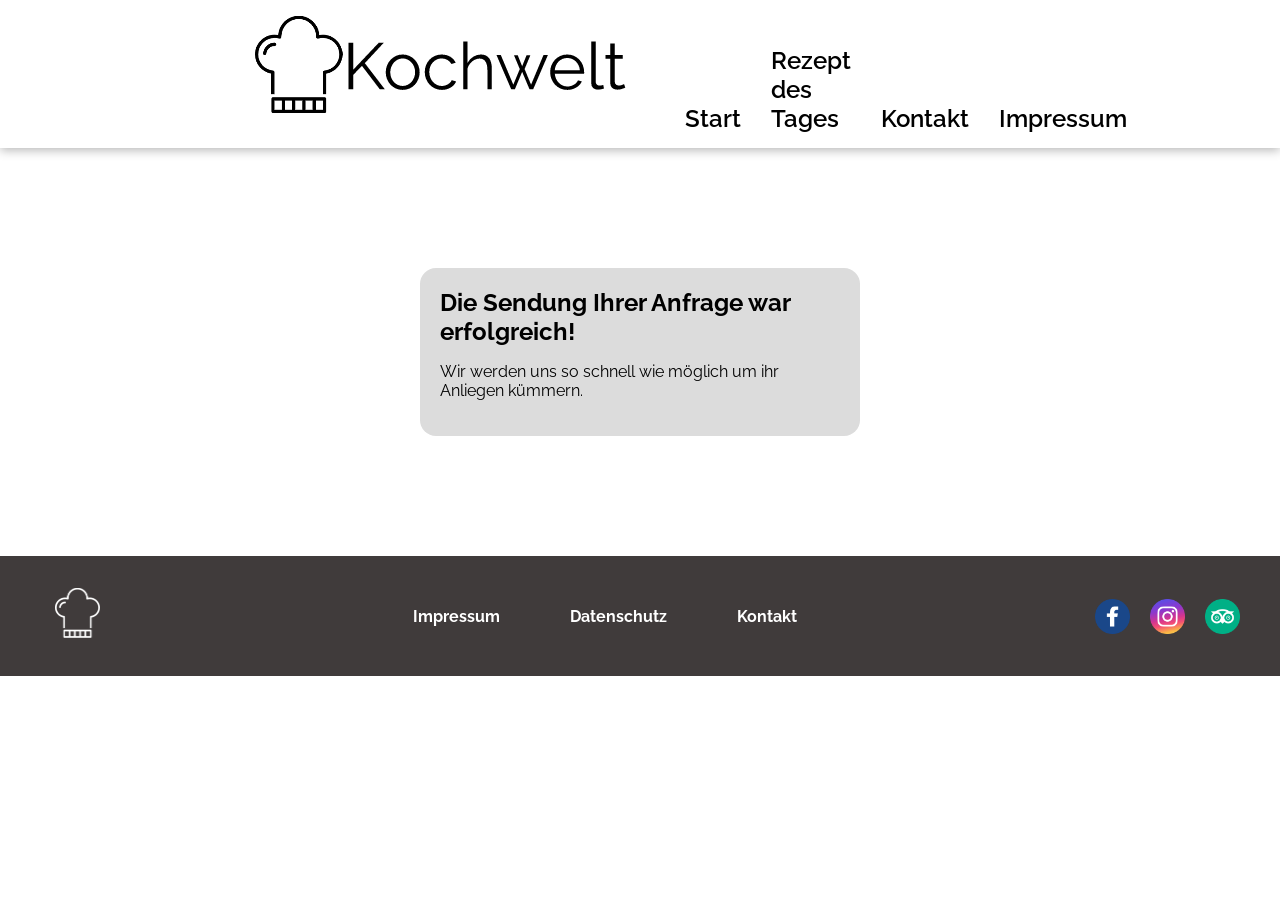
<file: send_mail.html>
<!DOCTYPE html>
<html lang="de">

<head>
    <meta charset="UTF-8">
    <meta name="viewport" content="width=device-width, initial-scale=1.0">
    <link rel="stylesheet" href="./css/style.css">
    <script src="./js/script.js" defer></script>
    <title>Cig Köfte</title>
</head>

<body>
    <!----Footer Container-->
    <div id="header"></div>

    <main class="contact-main-container">
        <form class="contact-container">
            <h2>Die Sendung Ihrer Anfrage war erfolgreich!</h2>
            <p>Wir werden uns so schnell wie möglich um ihr Anliegen kümmern.</p>
        </form>


    </main>

  <!----Footer Container-->
    <div id="footer"></div>

</body>
</file>
<file: css/style.css>
@font-face {
  font-family: 'Raleway';
  src: url(../fonts/Raleway-VariableFont_wght.ttf) format('truetype');
  font-style: normal;
}

@font-face {
  font-family: 'Raleway';
  src: url(../fonts/Raleway-Italic-VariableFont_wght.ttf) format('truetype');
  font-style: italic;
}

h1,
h2,
h3,
h4,
h5,
h6 {
  margin: 0;
}

html a {
  text-decoration: none;
  color: black;
  font-size: 24px;
  margin: 0 15px;
  font-weight: 600;
}

a:hover {
  color: #008000;
  text-decoration: underline;
  text-decoration-thickness: 6px;
  text-underline-offset: 15px;
}

html {
    font-family: 'Raleway';
}

/* HEADER */

header {
  display: flex;
  justify-content: center;
  box-shadow: 0 2px 10px 0 rgb(0, 0, 0, 0.3);
  background-color: white;
  padding: 0 240px;
}

body {
  margin: 0;
}

.header-container {
  display: flex;
  justify-content: space-between;
}

.nav-menu {
  display: flex;
  justify-content: flex-end;
  align-items: flex-end;
  padding-bottom: 15.5px;
}

/* MAIN */

.croissant {
  display: flex;
  justify-content: center;
  padding-bottom: 60px;
}

main img {
  width: 400px;
  height: 300px;
  border-radius: 16px;
}

main {
  max-width: 1440px;
  display: flex;
  justify-content: space-between;
  padding: 120px 240px 0;
}

.main-rezept {
  padding-left: 24px;
  display: flex;
  align-items: flex-start;
  flex-direction: column;
}

.main-recepie-text {
  padding-bottom: 80px;
}


.recepie_container{
    background-color: #efefef;
    padding-top: 30px;
    padding-left: 240px;
    padding-right: 240px;
}

.recepie_new_headline{
    display: flex;
    justify-content: center;
}

.recepie_choices{
    display: flex;
    justify-content: space-between;
    padding-top: 30px;
    padding-bottom: 80px;
}

.recepie_img {
    display: flex;
    flex-direction: column;
    align-items: center;
    gap: 5px;
    font-weight: bold;
}

.img_form{
    width: 240px;
    height: 240px;
    border-radius: 4%;
}

.compare_container{
    display: flex;
    flex-direction: column;
    padding-top: 40px;
    padding-left: 240px;
    padding-right: 240px;
    padding-bottom: 80px;

}

.compare_headline{
    display: flex;
    justify-content: center;

}

.compare_info {
  display: flex;
  gap: 40px;

}


/* SVG ICONS ALL */
img[src$=".svg"] {
  width: 20px;
  height: 20px;
}

/*Green Button*/

.green-button {

  background-color: #008000;
  color: white;
  width: 240px;
  height: 50px;
  border: none;
  font-size: 18px;
  cursor: pointer;
}

/* AVATAR */
.avatar {
  width: 60px;
  height: 60px;
  border-radius: 999999px;
}

/* TABLE ROW */
table {
  border-collapse: collapse;
  width: 100%;
  padding: 0 240px
}

th,
td {
  text-align: left;
  padding: 8px;
}

tr:nth-child(even) {
  background-color: #f2f2f2
}

th {
  background-color: #04AA6D;
  color: white;
}

.zutaten-table td:first-child {
  width: 40px;
}

/* FOOTER */

.footer-container {
  background-color: rgb(64, 59, 59);
  display: flex;
  justify-content: center;
}

.footer-container-footer {
  max-width: 1440px;
  width: 100%;
  height: 120px;

  display: flex;
  align-items: center;
  justify-content: space-between;

  padding: 0 40px;
}

/* LOGO */

.footer-left img {
  height: 50px;
  width: auto;

  filter: brightness(0) saturate(100%) invert(100%);
}

/* LINKS */

.footer-center {
  display: flex;
  gap: 40px;
}

.footer-center a {
  color: white;
  font-size: 16px;
  text-decoration: none;
  font-weight: bold;
}

.footer-center a:hover {
  color: rgb(0, 128, 0);
  text-decoration: underline;
  text-decoration-thickness: 4px;
  text-underline-offset: 15px;
}

/* SOCIAL */

.footer-right {
  display: flex;
  gap: 20px;
}

.footer-right img {
  height: 35px;
  width: auto;
  cursor: pointer;
}




/* Styling Eigene Rezepte */

.main-own-recepie {
  padding-left: 120px;
  padding-right: 120px;
}

.own-recepie-headline {
  display: flex;
  justify-content: center;
  padding-top: 40px;
  padding-bottom: 20px;

}

.own-recepie-img {

  width: 1240px;
  height: 140px;
  border-radius: 16px;
}

.mini-icons-container-zutaten {
  display: flex;
  padding-top: 30px;
  gap: 20px;
  padding-bottom: 30px;
}

.mini-icons {
  display: flex;
  justify-content: center;
  background-color: #a29d9d;
  border-radius: 8px;
  padding: 10px;
  gap: 6px;
}

.zutaten-container {
  display: flex;
  align-items: center;
  padding-bottom: 10px;

}


.input-portions {
  height: 45px;
  width: 240px;
  font-size: 18px;
  text-align: center;
  border: 2px solid rgb(239, 239, 239);
  border-radius: 5px 0px 0px 5px;

}



.table-container {
  padding-left: 120px;
  padding-right: 120px;
}

.preparation-container {
  padding-left: 120px;
  padding-right: 120px;

}


/* Styling Contact Site */

.contact-main-container {
  display: flex;
  justify-content: center;
  padding-bottom: 120px;
}

.contact-container {
  display: flex;
  flex-direction: column;
  width: 400px;
  background-color: #dcdcdc;
  padding: 20px;
  border-radius: 16px;
}


.input-contact {
  height: 30px;
  border-radius: 6px;
  border: none;
}

.input-your-message {
  height: 250px;
  border-radius: 6px;
  border: none;

}


.commit-button {
  display: flex;
  justify-content: center;
}

/* Styling Wurstsalat */

.content {
  max-width: 1440px;
  margin: 0 auto;
  padding: 0 25px;
}

.recipe_container {
  display: flex;
  flex-direction: column;
  align-items: center;
}

.recipe_container--recipe {
  max-width: 1440px;
  width: 100%;
  margin: 0 auto;
  /* wichtig */
  border-bottom: 2px solid rgb(239, 239, 239);
  padding-bottom: 50px;
}

@media (max-width: 1500px) {
  .recipe_container--recipe {
    padding-left: 25px;
    padding-right: 25px;
  }
}

.recipe_container--recipe--short_info {
  max-width: 1440px;
  width: 100%;
  margin-top: 80px;
}

@media (max-width: 1500px) {
  .recipe_container--recipe--short_info {
    margin-left: 25px;
    margin-right: 25px;
  }
}

.recipe_container--recipe--short_info--heading {
  font-size: 36px;
  font-weight: bold;
}

@media (max-width: 900px) {
  .recipe_container--recipe--short_info--heading {
    font-size: 24px;
    text-align: center;
  }
}

@media (max-width: 500px) {
  .recipe_container--recipe--short_info--heading {
    font-size: 16px;
  }
}

.recipe_container--recipe--short_info--img {
  height: 200px;
  width: 100%;
  -o-object-fit: cover;
  object-fit: cover;
  border: 0px solid transparent;
  border-radius: 15px;
  margin-top: 20px;
}

@media (max-width: 500px) {
  .recipe_container--recipe--short_info--img {
    height: 175px;
  }
}

@media (max-width: 350px) {
  .recipe_container--recipe--short_info--img {
    height: 150px;
  }
}

.recipe_container--recipe--short_info--img_source {
  font-size: 10px;
  color: rgb(58, 57, 54);
  padding-left: 10px;
}

.recipe_container--recipe--short_info--img_source a {
  color: rgb(58, 57, 54);
  text-decoration: none;
}

.recipe_container--recipe--short_info--img_source a:hover {
  color: rgb(0, 128, 0);
  text-decoration: underline;
  text-decoration-thickness: 2px;
  text-underline-offset: 4px;
}

.recipe_container--recipe--short_info--details {
  display: grid;
  grid-template-columns: repeat(3, max-content);
  gap: 10px;
  margin-top: 20px;
  margin-bottom: 20px;
}

@media (max-width: 500px) {
  .recipe_container--recipe--short_info--details {
    grid-template-columns: repeat(2, max-content);
    justify-content: center;
  }
}

@media (max-width: 300px) {
  .recipe_container--recipe--short_info--details {
    grid-template-columns: repeat(1, max-content);
    justify-content: center;
  }
}

.recipe_container--recipe--short_info--details--box {
  display: flex;
  align-items: center;
  gap: 5px;
  min-width: 120px;
  background-color: rgb(239, 239, 239);
  border: 0px solid transparent;
  border-radius: 5px;
  padding: 5px 10px 5px 10px;
}

@media (max-width: 500px) {
  .recipe_container--recipe--short_info--details--box {
    font-size: 14px;
  }

  .recipe_container--recipe--short_info--details--box:nth-child(1) {
    grid-column: 1;
  }

  .recipe_container--recipe--short_info--details--box:nth-child(2) {
    grid-column: 2;
  }

  .recipe_container--recipe--short_info--details--box:nth-child(3) {
    grid-column: 1/span 2;
    justify-self: center;
  }
}

.recipe_container--recipe--short_info--details--box--img {
  height: 15px;
  width: auto;
}

.recipe_container--ingredients {
  max-width: 1440px;
  width: 100%;
}

.recipe_container--ingredients--input {
  color: rgb(58, 57, 54);
  display: flex;
  align-items: center;
  justify-content: start;
  padding-left: 25px;
  padding-right: 25px;
  margin-top: 15px;
  margin-bottom: 15px;
}

@media (max-width: 500px) {
  .recipe_container--ingredients--input {
    flex-direction: column;
    gap: 10px;
  }
}

.recipe_container--ingredients--input input {
  height: 42px;
  border: 2px solid rgb(239, 239, 239);
  border-radius: 5px 0px 0px 5px;
  font-size: 18px;
  margin-left: 15px;
  padding-left: 10px;
  width: 190px;
}

@media (max-width: 900px) {
  .recipe_container--ingredients--input input {
    width: 170px;
  }
}

@media (max-width: 500px) {
  .recipe_container--ingredients--input input {
    width: 190px;
    padding-left: 0px;
    margin-left: 0px;
    padding-left: 0px;
  }
}

.recipe_container--ingredients--input input:focus {
  outline: none;
}

.recipe_container--ingredients--input button {
  background-color: rgb(0, 128, 0);
  color: white;
  font-size: 18px;
  padding: 10px 40px 10px 40px;
  border: 0px solid transparent;
  width: 180px;
}

@media (max-width: 900px) {
  .recipe_container--ingredients--input button {
    width: 150px;
  }
}

@media (max-width: 500px) {
  .recipe_container--ingredients--input button {
    width: 190px;
  }
}

.recipe_container--ingredients--input button:hover {
  background-color: rgb(1, 153, 1);
  cursor: pointer;
}

.recipe_container--ingredients--input--error {
  color: red;
  font-weight: bold;
  padding-left: 25px;
}

.recipe_container--ingredients_list {
  max-width: 1440px;
  width: 100%;
  border-collapse: collapse;
  /* wichtig */
  border-radius: 8px;
}

@media (max-width: 1500px) {
  .recipe_container--ingredients_list {
    padding-left: 25px;
    padding-right: 25px;
  }
}

.recipe_container--ingredients_list td {
  width: 100%;
  padding: 15px 20px;
}

.recipe_container--ingredients_list tr {
  height: 50px;
}

.recipe_container--ingredients_list tr td {
  border-radius: 10px;
  padding: 20px;
}

.recipe_container--ingredients_list tr:nth-child(odd) td {
  background-color: rgb(239, 239, 239);
}

.recipe_container--ingredients_list tr:nth-child(even) td {
  background-color: white;
}

.recipe_container--ingredients_list th {
  text-align: left;
  padding-left: 20px;
}

.recipe_container--preparation {
  max-width: 1440px;
  width: 100%;
  margin: 15px auto 0 auto;
}

@media (max-width: 1500px) {
  .recipe_container--preparation--short_info {
    margin-left: 25px;
    margin-right: 25px;
  }
}

.recipe_container--preparation--short_info--heading {
  font-size: 24px;
  font-weight: bold;
}

@media (max-width: 900px) {
  .recipe_container--preparation--short_info--heading {
    font-size: 24px;
    text-align: center;
  }
}

@media (max-width: 500px) {
  .recipe_container--preparation--short_info--heading {
    font-size: 16px;
  }
}

.recipe_container--preparation--short_info--details {
  display: grid;
  grid-template-columns: repeat(2, max-content);
  gap: 10px;
  margin-top: 20px;
  margin-bottom: 20px;
}

@media (max-width: 500px) {
  .recipe_container--preparation--short_info--details {
    grid-template-columns: repeat(1, max-content);
    justify-content: center;
    margin-left: 25px;
    margin-right: 25px;
  }
}

@media (max-width: 300px) {
  .recipe_container--preparation--short_info--details {
    grid-template-columns: repeat(1, max-content);
  }
}

.recipe_container--preparation--short_info--details--box {
  display: flex;
  align-items: center;
  gap: 5px;
  background-color: rgb(239, 239, 239);
  border: 0px solid transparent;
  border-radius: 5px;
  padding: 5px 10px 5px 10px;
}

.recipe_container--preparation--short_info--details--box--img {
  height: 15px;
  width: auto;
}

.recipe_container--preparation--textarea {
  font-size: 16px;
  color: rgb(58, 57, 54);
  margin-bottom: 30px;
}

@media (max-width: 1500px) {
  .recipe_container--preparation--textarea {
    padding-left: 25px;
    padding-right: 25px;
  }
}

.writer_container {
  display: flex;
  flex-direction: column;
  align-items: center;
}

.writer_container--writer {
  max-width: 1440px;
  width: 100%;
}

@media (max-width: 1500px) {
  .writer_container--writer {
    padding-left: 25px;
    padding-right: 25px;
  }
}

.writer_container--writer--heading {
  font-size: 24px;
  font-weight: bold;
  margin-bottom: 15px;
}

@media (max-width: 900px) {
  .writer_container--writer--heading {
    font-size: 24px;
    text-align: center;
  }
}

@media (max-width: 500px) {
  .writer_container--writer--heading {
    font-size: 16px;
  }
}

.writer_container--writer--person {
  display: flex;
  align-items: center;
  margin-bottom: 100px;
  overflow: hidden;
}

@media (max-width: 900px) {
  .writer_container--writer--person {
    margin-top: 25px;
    justify-content: center;
  }
}

.writer_container--writer--person--img_container {
  border: 0px solid transparent;
  border-radius: 9999px;
  overflow: hidden;
}

.writer_container--writer--person--img_container--img {
  height: 80px;
  width: auto;
}

.writer_container--writer--person--img_container--img:hover {
  transform: scale(1.3);
}

.writer_container--writer--person--name {
  font-size: 24px;
  margin-left: 50px;
}

@media (max-width: 900px) {
  .writer_container--writer--person--name {
    margin-left: 25px;
  }
}

/* --- Daily Recipe --- */
.daily_recipe_container--daily_recipe {
  display: flex;
  justify-content: space-between;
  gap: 30px;
  max-width: 1440px;
  width: 100%;
  margin-top: 60px;
  margin-bottom: 80px;
}

@media (max-width: 1500px) {
  .daily_recipe_container--daily_recipe {
    padding-left: 25px;
    padding-right: 25px;
  }
}

@media (max-width: 900px) {
  .daily_recipe_container--daily_recipe {
    justify-content: center;
    flex-direction: column;
    align-items: center;
  }
}

.daily_recipe_container--daily_recipe--img {
  height: 250px;
  width: auto;
  -o-object-fit: cover;
  object-fit: cover;
  aspect-ratio: 16/9;
  border: 0px solid transparent;
  border-radius: 10px;
  transition: transform 0.2s ease-in-out;
  transform: rotate(-5deg);
}

@media (max-width: 1500px) {
  .daily_recipe_container--daily_recipe--img {
    height: 250px;
  }
}

@media (max-width: 900px) {
  .daily_recipe_container--daily_recipe--img {
    transform: none;
    height: auto;
    width: 400px;
  }
}

@media (max-width: 500px) {
  .daily_recipe_container--daily_recipe--img {
    width: 300px;
  }
}

@media (max-width: 350px) {
  .daily_recipe_container--daily_recipe--img {
    width: 200px;
  }
}

.daily_recipe_container--daily_recipe--img:hover {
  cursor: pointer;
  box-shadow: 0 0 1rem rgb(0, 0, 0);
  transform: translateY(-10px) rotate(-5deg);
}

@media (max-width: 900px) {
  .daily_recipe_container--daily_recipe--img:hover {
    transform: translateY(-10px);
  }
}

.daily_recipe_container--daily_recipe--short_info {
  display: flex;
  flex-direction: column;
  margin-left: 50px;
}

@media (max-width: 900px) {
  .daily_recipe_container--daily_recipe--short_info {
    align-items: center;
    margin-left: 0px;
  }
}

.daily_recipe_container--daily_recipe--short_info--heading {
  font-size: 24px;
  margin-bottom: 20px;
}

@media (max-width: 900px) {
  .daily_recipe_container--daily_recipe--short_info--heading {
    text-align: center;
  }
}

@media (max-width: 500px) {
  .daily_recipe_container--daily_recipe--short_info--heading {
    font-size: 16px;
  }
}

.daily_recipe_container--daily_recipe--short_info--textarea {
  height: 50%;
  margin-bottom: 20px;
  max-width: 100%;
}

@media (max-width: 1500px) {
  .daily_recipe_container--daily_recipe--short_info--textarea {
    max-width: 800px;
  }
}

@media (max-width: 900px) {
  .daily_recipe_container--daily_recipe--short_info--textarea {
    max-width: 600px;
  }
}

@media (max-width: 500px) {
  .daily_recipe_container--daily_recipe--short_info--textarea {
    max-width: 300px;
  }
}

@media (max-width: 350px) {
  .daily_recipe_container--daily_recipe--short_info--textarea {
    max-width: 200px;
  }
}

.daily_recipe_container--daily_recipe--short_info--button {
  background-color: rgb(0, 128, 0);
  color: white;
  font-size: 18px;
  padding: 10px 40px 10px 40px;
  border: 0px solid transparent;
  width: 200px;
  text-decoration: none;
}

@media (max-width: 900px) {
  .daily_recipe_container--daily_recipe--short_info--button {
    margin-top: 20px;
  }
}

.daily_recipe_container--daily_recipe--short_info--button:hover {
  background-color: rgb(1, 153, 1);
  cursor: pointer;
}

.new_recipe_container {
  display: flex;
  justify-content: center;
  background-color: rgb(239, 239, 239);
}

.new_recipe_container--new_recipe {
  max-width: 1440px;
  width: 100%;
  padding-left: 25px;
  padding-right: 25px;
  padding-top: 40px;
  padding-bottom: 100px;
}

.new_recipe_container--new_recipe--heading {
  font-size: 24px;
  text-align: center;
}

@media (max-width: 500px) {
  .new_recipe_container--new_recipe--heading {
    font-size: 16px;
  }
}

.new_recipe_container--new_recipe--cards {
  display: flex;
  margin-top: 40px;
  justify-content: space-between;
}

@media (max-width: 900px) {
  .new_recipe_container--new_recipe--cards {
    flex-direction: column;
    align-items: center;
  }
}

.new_recipe_container--new_recipe--cards--card {
  display: flex;
  flex-direction: column;
}

@media (max-width: 900px) {
  .new_recipe_container--new_recipe--cards--card {
    flex-direction: column-reverse;
  }
}

.new_recipe_container--new_recipe--cards--card--img {
  height: 300px;
  width: 300px;
  -o-object-fit: cover;
  object-fit: cover;
  border: 0px solid transparent;
  border-radius: 10px;
  transition: transform 0.2s ease-in-out;
}

@media (max-width: 1500px) {
  .new_recipe_container--new_recipe--cards--card--img {
    height: 250px;
    width: 250px;
  }
}

@media (max-width: 900px) {
  .new_recipe_container--new_recipe--cards--card--img {
    height: 300px;
    width: 300px;
  }
}

@media (max-width: 350px) {
  .new_recipe_container--new_recipe--cards--card--img {
    height: 200px;
    width: 200px;
  }
}

.new_recipe_container--new_recipe--cards--card--img:hover {
  cursor: pointer;
  box-shadow: 0 0 1rem rgb(0, 0, 0);
  transform: translateY(-10px);
}

.new_recipe_container--new_recipe--cards--card--name {
  font-weight: bold;
  text-align: center;
  margin-top: 10px;
}

@media (max-width: 900px) {
  .new_recipe_container--new_recipe--cards--card--name {
    font-size: 14px;
    margin-top: 20px;
    margin-bottom: 20px;
  }
}

.compare_container {
  display: flex;
  flex-direction: column;
  align-items: center;
}

.compare_container--compare {
  display: flex;
  flex-direction: column;
  max-width: 1440px;
  width: 100%;
  padding-left: 25px;
  padding-right: 25px;
  margin-top: 60px;
  margin-bottom: 180px;
}

@media (max-width: 1500px) {
  .compare_container--compare {
    align-items: center;
    margin-bottom: 60px;
  }
}

.compare_container--compare--heading {
  font-size: 24px;
  text-align: center;
}

@media (max-width: 1500px) {
  .compare_container--compare--heading {
    width: 100%;
    text-align: left;
    padding-left: 25px;
    margin-top: 25px;
    margin-bottom: 0px;
  }
}

@media (max-width: 900px) {
  .compare_container--compare--heading {
    padding-left: 0px;
    margin-top: 25px;
    margin-bottom: 25px;
    text-align: center;
  }
}

@media (max-width: 500px) {
  .compare_container--compare--heading {
    font-size: 16px;
  }
}

.compare_container--compare--short_info {
  display: flex;
  justify-content: space-between;
  margin-top: 60px;
  width: 100%;
}

@media (max-width: 900px) {
  .compare_container--compare--short_info {
    flex-direction: column-reverse;
    align-items: center;
    margin-top: 30px;
  }
}

.compare_container--compare--short_info--textarea {
  font-size: 16px;
  color: rgb(58, 57, 54);
  margin-bottom: 30px;
  padding: 25px;
}

@media (max-width: 1500px) {
  .compare_container--compare--short_info--textarea {
    max-width: 1000px;
  }
}

@media (max-width: 900px) {
  .compare_container--compare--short_info--textarea {
    max-width: 500px;
    padding-left: 0px;
    padding-right: 0px;
  }
}

@media (max-width: 350px) {
  .compare_container--compare--short_info--textarea {
    max-width: 200px;
  }
}

.compare_container--compare--short_info--img {
  height: 300px;
  width: 300px;
  -o-object-fit: cover;
  object-fit: cover;
  border: 0px solid transparent;
  border-radius: 10px;
  transition: transform 0.2s ease-in-out;
  transform: rotate(5deg);
}

@media (max-width: 900px) {
  .compare_container--compare--short_info--img {
    transform: none;
  }
}

@media (max-width: 350px) {
  .compare_container--compare--short_info--img {
    height: 200px;
    width: 200px;
  }
}
</file>
